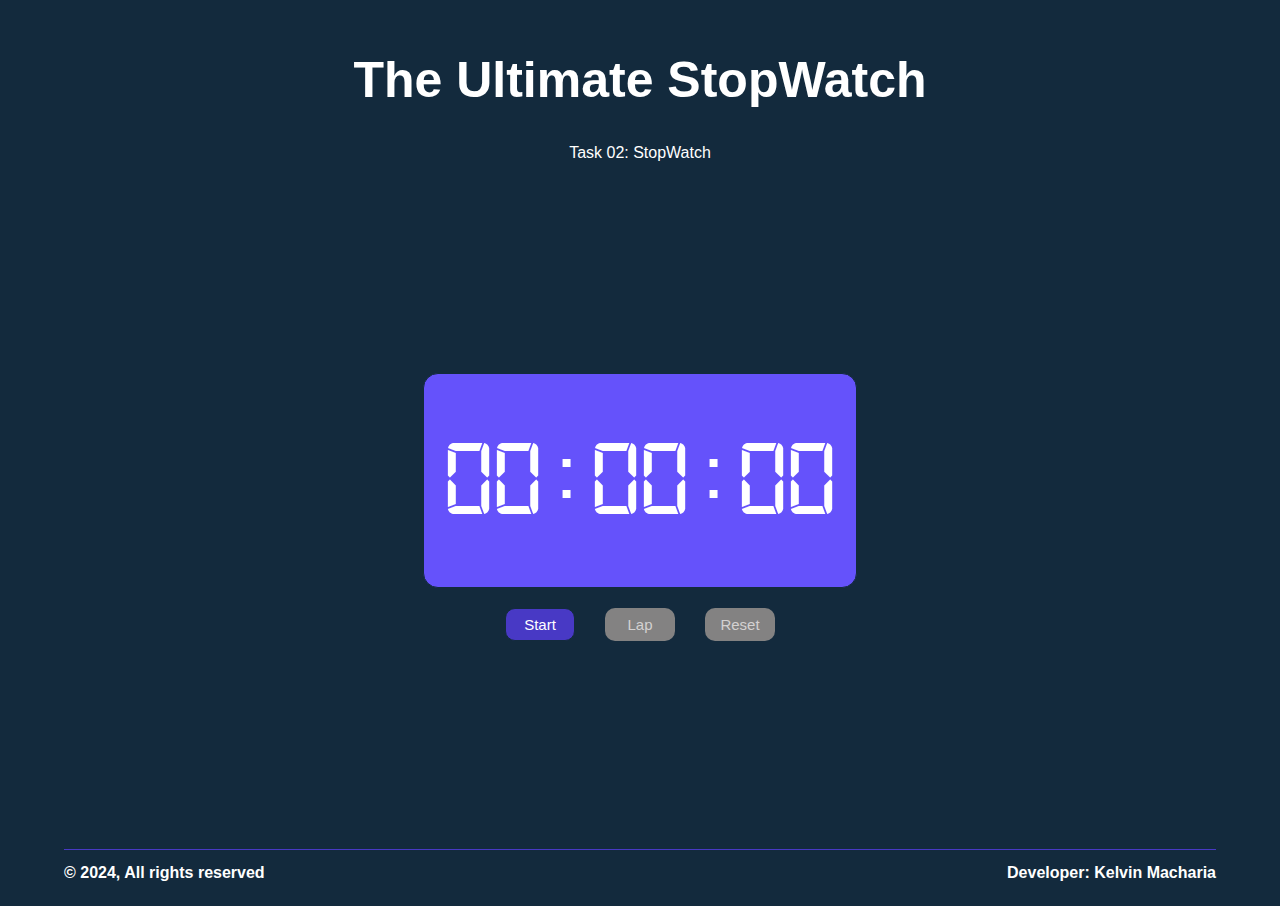
<file: index.html>
<!DOCTYPE html>
<html lang="en">
<head>
    <meta charset="UTF-8">
    <meta name="viewport" content="width=device-width, initial-scale=1.0">
    <title></title>
    <link rel="stylesheet" href="css/styles.css">
    <script src="scripts/main.js" defer></script>
</head>
<body>
    <dialog>
        <h3>Confirm StopWatch Rest</h3>
        <p>Are you sure?</p>
        <p>All lap records will be lost.</p>
        <button id="yes" value="yes">Yes</button>
        <button id="cancel" autofocus value="cancel">Cancel</button>
    </dialog>
    <header>
        <h1>The Ultimate StopWatch</h1>
        <p>Task 02: StopWatch</p>
    </header>
    <div id="main-footer-div">
        <main>
            <div class="clock">
                <span id="display">00:00:00</span>
            </div>

            <div class="buttons">
                <button id="start">Start</button>
                <button id="lap">Lap</button>
                <button id="reset">Reset</button>
            </div>

            <div id="laps" class="hideLaps">
                <p>Laps</p>
                <hr>
                <p>No.      lap</p>
<!--                add laps dynamically -->

            </div>

        </main>
        <footer>
            <div>
                &copy; 2024, All rights reserved <br>
            </div>
            <br>
            <div>Developer: Kelvin Macharia</div>
        </footer>
    </div>
</body>
</html>
</file>
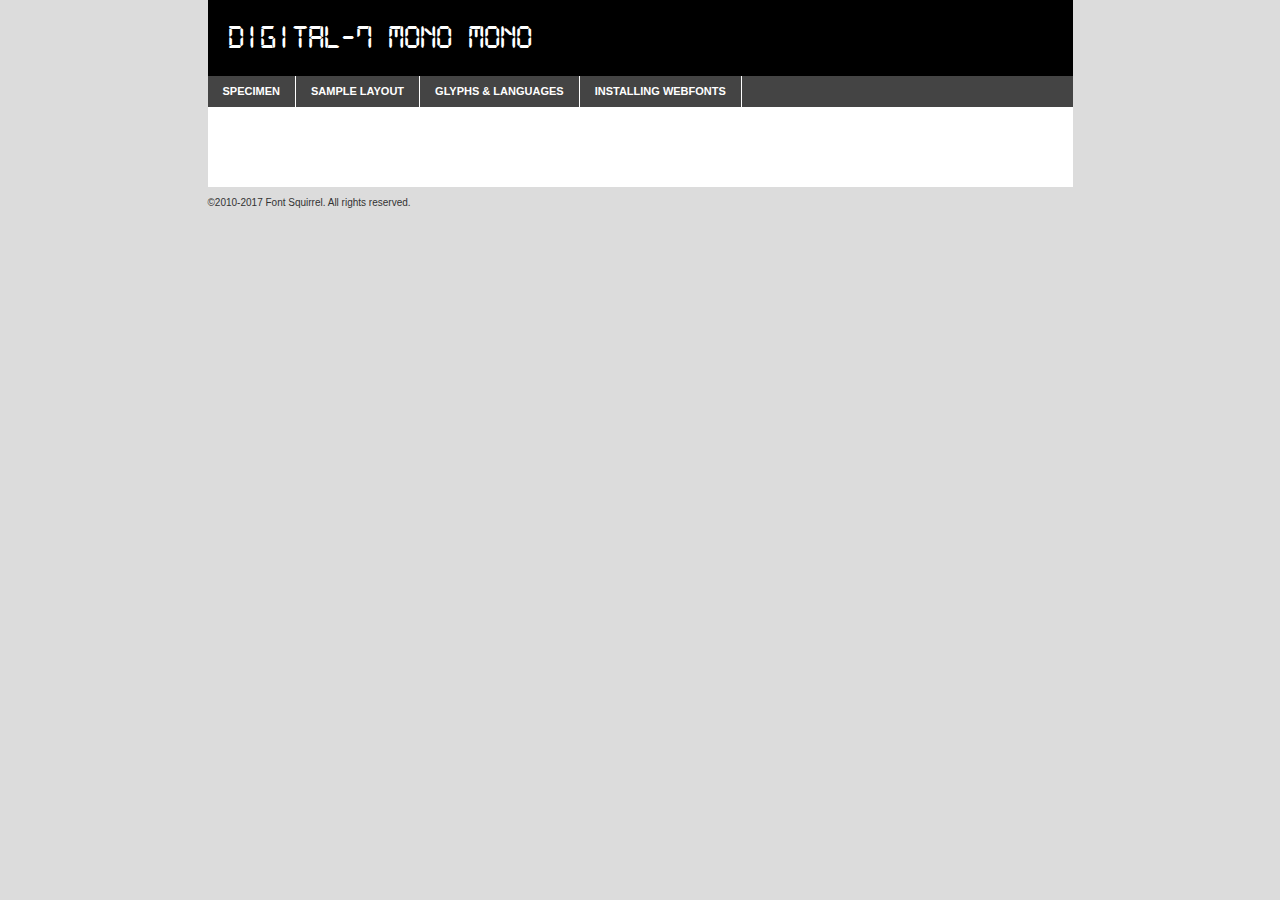
<file: fonts/digital_7/digital-7_mono-demo.html>
<!DOCTYPE html PUBLIC "-//W3C//DTD XHTML 1.0 Transitional//EN"
        "http://www.w3.org/TR/xhtml1/DTD/xhtml1-transitional.dtd">

<html xmlns="http://www.w3.org/1999/xhtml" xml:lang="en" lang="en">
<head>
    <meta http-equiv="Content-Type" content="text/html; charset=utf-8"/>
    <script src="http://ajax.googleapis.com/ajax/libs/jquery/1.7.2/jquery.min.js" type="text/javascript" charset="utf-8"></script>
    <script type="text/javascript">
		(function($) {
			$.fn.easyTabs = function(option) {
				var param = jQuery.extend({ fadeSpeed: 'fast', defaultContent: 1, activeClass: 'active' }, option);
				$(this).each(function() {
					var thisId = '#' + this.id;
					if ( param.defaultContent == '' )
					{
						param.defaultContent = 1;
					}
					if ( typeof param.defaultContent == 'number' )
					{
						var defaultTab = $(thisId + ' .tabs li:eq(' + (param.defaultContent - 1) + ') a').attr('href').substr(1);
					}
					else
					{
						var defaultTab = param.defaultContent;
					}
					$(thisId + ' .tabs li a').each(function() {
						var tabToHide = $(this).attr('href').substr(1);
						$('#' + tabToHide).addClass('easytabs-tab-content');
					});
					hideAll();
					changeContent(defaultTab);

					function hideAll() {$(thisId + ' .easytabs-tab-content').hide();}

					function changeContent(tabId)
					{
						hideAll();
						$(thisId + ' .tabs li').removeClass(param.activeClass);
						$(thisId + ' .tabs li a[href=#' + tabId + ']').closest('li').addClass(param.activeClass);
						if ( param.fadeSpeed != 'none' )
						{
							$(thisId + ' #' + tabId).fadeIn(param.fadeSpeed);
						}
						else
						{
							$(thisId + ' #' + tabId).show();
						}
					}

					$(thisId + ' .tabs li').click(function() {
						var tabId = $(this).find('a').attr('href').substr(1);
						changeContent(tabId);
						return false;
					});
				});
			}
		})(jQuery);
    </script>
    <link rel="stylesheet" href="specimen_files/specimen_stylesheet.css" type="text/css" charset="utf-8"/>
    <link rel="stylesheet" href="stylesheet.css" type="text/css" charset="utf-8"/>

    <style type="text/css">
        		body {
			font-family: 'digital-7_monomono';
        		}

            </style>

    <title>Digital-7 Mono Mono Specimen</title>


    <script type="text/javascript" charset="utf-8">
		$(document).ready(function() {
			$('#container').easyTabs({ defaultContent: 1 });
		});
    </script>
</head>

<body>
<div id="container">
    <div id="header">
		Digital-7 Mono Mono    </div>
    <ul class="tabs">
        <li><a href="#specimen">Specimen</a></li>
        <li><a href="#layout">Sample Layout</a></li>
		        <li><a href="#glyphs">Glyphs &amp; Languages</a></li>
        <li><a href="#installing">Installing Webfonts</a></li>

    </ul>

    <div id="main_content">


        <div id="specimen">

            <div class="section">
                <div class="grid12 firstcol">
                    <div class="huge">AaBb</div>
                </div>
            </div>

            <div class="section">
                <div class="glyph_range">A&#x200B;B&#x200b;C&#x200b;D&#x200b;E&#x200b;F&#x200b;G&#x200b;H&#x200b;I&#x200b;J&#x200b;K&#x200b;L&#x200b;M&#x200b;N&#x200b;O&#x200b;P&#x200b;Q&#x200b;R&#x200b;S&#x200b;T&#x200b;U&#x200b;V&#x200b;W&#x200b;X&#x200b;Y&#x200b;Z&#x200b;a&#x200b;b&#x200b;c&#x200b;d&#x200b;e&#x200b;f&#x200b;g&#x200b;h&#x200b;i&#x200b;j&#x200b;k&#x200b;l&#x200b;m&#x200b;n&#x200b;o&#x200b;p&#x200b;q&#x200b;r&#x200b;s&#x200b;t&#x200b;u&#x200b;v&#x200b;w&#x200b;x&#x200b;y&#x200b;z&#x200b;1&#x200b;2&#x200b;3&#x200b;4&#x200b;5&#x200b;6&#x200b;7&#x200b;8&#x200b;9&#x200b;0&#x200b;&amp;&#x200b;.&#x200b;,&#x200b;?&#x200b;!&#x200b;&#64;&#x200b;(&#x200b;)&#x200b;#&#x200b;$&#x200b;%&#x200b;*&#x200b;+&#x200b;-&#x200b;=&#x200b;:&#x200b;;</div>
            </div>
            <div class="section">
                <div class="grid12 firstcol">
                    <table class="sample_table">
                        <tr>
                            <td>10</td>
                            <td class="size10">abcdefghijklmnopqrstuvwxyzABCDEFGHIJKLMNOPQRSTUVWXYZ0123456789abcdefghijklmnopqrstuvwxyzABCDEFGHIJKLMNOPQRSTUVWXYZ0123456789abcdefghijklmnopqrstuvwxyzABCDEFGHIJKLMNOPQRSTUVWXYZ</td>
                        </tr>
                        <tr>
                            <td>11</td>
                            <td class="size11">abcdefghijklmnopqrstuvwxyzABCDEFGHIJKLMNOPQRSTUVWXYZ0123456789abcdefghijklmnopqrstuvwxyzABCDEFGHIJKLMNOPQRSTUVWXYZ0123456789abcdefghijklmnopqrstuvwxyzABCDEFGHIJKLMNOPQRSTUVWXYZ</td>
                        </tr>
                        <tr>
                            <td>12</td>
                            <td class="size12">abcdefghijklmnopqrstuvwxyzABCDEFGHIJKLMNOPQRSTUVWXYZ0123456789abcdefghijklmnopqrstuvwxyzABCDEFGHIJKLMNOPQRSTUVWXYZ0123456789abcdefghijklmnopqrstuvwxyzABCDEFGHIJKLMNOPQRSTUVWXYZ</td>
                        </tr>
                        <tr>
                            <td>13</td>
                            <td class="size13">abcdefghijklmnopqrstuvwxyzABCDEFGHIJKLMNOPQRSTUVWXYZ0123456789abcdefghijklmnopqrstuvwxyzABCDEFGHIJKLMNOPQRSTUVWXYZ0123456789abcdefghijklmnopqrstuvwxyzABCDEFGHIJKLMNOPQRSTUVWXYZ</td>
                        </tr>
                        <tr>
                            <td>14</td>
                            <td class="size14">abcdefghijklmnopqrstuvwxyzABCDEFGHIJKLMNOPQRSTUVWXYZ0123456789abcdefghijklmnopqrstuvwxyzABCDEFGHIJKLMNOPQRSTUVWXYZ0123456789abcdefghijklmnopqrstuvwxyzABCDEFGHIJKLMNOPQRSTUVWXYZ</td>
                        </tr>
                        <tr>
                            <td>16</td>
                            <td class="size16">abcdefghijklmnopqrstuvwxyzABCDEFGHIJKLMNOPQRSTUVWXYZ0123456789abcdefghijklmnopqrstuvwxyzABCDEFGHIJKLMNOPQRSTUVWXYZ</td>
                        </tr>
                        <tr>
                            <td>18</td>
                            <td class="size18">abcdefghijklmnopqrstuvwxyzABCDEFGHIJKLMNOPQRSTUVWXYZ0123456789abcdefghijklmnopqrstuvwxyzABCDEFGHIJKLMNOPQRSTUVWXYZ</td>
                        </tr>
                        <tr>
                            <td>20</td>
                            <td class="size20">abcdefghijklmnopqrstuvwxyzABCDEFGHIJKLMNOPQRSTUVWXYZ0123456789abcdefghijklmnopqrstuvwxyzABCDEFGHIJKLMNOPQRSTUVWXYZ</td>
                        </tr>
                        <tr>
                            <td>24</td>
                            <td class="size24">abcdefghijklmnopqrstuvwxyzABCDEFGHIJKLMNOPQRSTUVWXYZ0123456789abcdefghijklmnopqrstuvwxyzABCDEFGHIJKLMNOPQRSTUVWXYZ</td>
                        </tr>
                        <tr>
                            <td>30</td>
                            <td class="size30">abcdefghijklmnopqrstuvwxyzABCDEFGHIJKLMNOPQRSTUVWXYZ0123456789abcdefghijklmnopqrstuvwxyzABCDEFGHIJKLMNOPQRSTUVWXYZ</td>
                        </tr>
                        <tr>
                            <td>36</td>
                            <td class="size36">abcdefghijklmnopqrstuvwxyzABCDEFGHIJKLMNOPQRSTUVWXYZ0123456789abcdefghijklmnopqrstuvwxyzABCDEFGHIJKLMNOPQRSTUVWXYZ</td>
                        </tr>
                        <tr>
                            <td>48</td>
                            <td class="size48">abcdefghijklmnopqrstuvwxyzABCDEFGHIJKLMNOPQRSTUVWXYZ0123456789abcdefghijklmnopqrstuvwxyzABCDEFGHIJKLMNOPQRSTUVWXYZ</td>
                        </tr>
                        <tr>
                            <td>60</td>
                            <td class="size60">abcdefghijklmnopqrstuvwxyzABCDEFGHIJKLMNOPQRSTUVWXYZ0123456789abcdefghijklmnopqrstuvwxyzABCDEFGHIJKLMNOPQRSTUVWXYZ</td>
                        </tr>
                        <tr>
                            <td>72</td>
                            <td class="size72">abcdefghijklmnopqrstuvwxyzABCDEFGHIJKLMNOPQRSTUVWXYZ0123456789abcdefghijklmnopqrstuvwxyzABCDEFGHIJKLMNOPQRSTUVWXYZ</td>
                        </tr>
                        <tr>
                            <td>90</td>
                            <td class="size90">abcdefghijklmnopqrstuvwxyzABCDEFGHIJKLMNOPQRSTUVWXYZ0123456789abcdefghijklmnopqrstuvwxyzABCDEFGHIJKLMNOPQRSTUVWXYZ</td>
                        </tr>
                    </table>

                </div>

            </div>


            <div class="section" id="bodycomparison">


                <div id="xheight">
                    <div class="fontbody">&#x25FC;&#x25FC;&#x25FC;&#x25FC;&#x25FC;&#x25FC;&#x25FC;&#x25FC;&#x25FC;&#x25FC;&#x25FC;&#x25FC;&#x25FC;&#x25FC;&#x25FC;&#x25FC;&#x25FC;&#x25FC;&#x25FC;&#x25FC;&#x25FC;&#x25FC;&#x25FC;&#x25FC;&#x25FC;&#x25FC;&#x25FC;&#x25FC;&#x25FC;&#x25FC;&#x25FC;&#x25FC;&#x25FC;&#x25FC;&#x25FC;&#x25FC;&#x25FC;&#x25FC;&#x25FC;&#x25FC;&#x25FC;&#x25FC;&#x25FC;&#x25FC;&#x25FC;&#x25FC;&#x25FC;&#x25FC;&#x25FC;&#x25FC;&#x25FC;&#x25FC;&#x25FC;&#x25FC;&#x25FC;&#x25FC;&#x25FC;&#x25FC;&#x25FC;&#x25FC;&#x25FC;&#x25FC;&#x25FC;&#x25FC;&#x25FC;&#x25FC;&#x25FC;&#x25FC;&#x25FC;&#x25FC;&#x25FC;&#x25FC;&#x25FC;&#x25FC;&#x25FC;&#x25FC;&#x25FC;&#x25FC;&#x25FC;&#x25FC;&#x25FC;&#x25FC;&#x25FC;&#x25FC;&#x25FC;&#x25FC;&#x25FC;&#x25FC;&#x25FC;&#x25FC;&#x25FC;&#x25FC;&#x25FC;&#x25FC;&#x25FC;&#x25FC;&#x25FC;&#x25FC;&#x25FC;body</div>
                    <div class="arialbody">body</div>
                    <div class="verdanabody">body</div>
                    <div class="georgiabody">body</div>
                </div>
                <div class="fontbody" style="z-index:1">
                    body<span>Digital-7 Mono Mono</span>
                </div>
                <div class="arialbody" style="z-index:1">
                    body<span>Arial</span>
                </div>
                <div class="verdanabody" style="z-index:1">
                    body<span>Verdana</span>
                </div>
                <div class="georgiabody" style="z-index:1">
                    body<span>Georgia</span>
                </div>


            </div>


            <div class="section psample psample_row1" id="">

                <div class="grid2 firstcol">
                    <p class="size10"><span>10.</span>Aenean lacinia bibendum nulla sed consectetur. Fusce dapibus, tellus ac cursus commodo, tortor mauris condimentum nibh, ut fermentum massa justo sit amet risus. Nullam id dolor id nibh ultricies vehicula ut id elit. Cum sociis natoque penatibus et magnis dis parturient montes, nascetur ridiculus mus. Nulla vitae elit libero, a pharetra augue.</p>

                </div>
                <div class="grid3">
                    <p class="size11"><span>11.</span>Aenean lacinia bibendum nulla sed consectetur. Fusce dapibus, tellus ac cursus commodo, tortor mauris condimentum nibh, ut fermentum massa justo sit amet risus. Nullam id dolor id nibh ultricies vehicula ut id elit. Cum sociis natoque penatibus et magnis dis parturient montes, nascetur ridiculus mus. Nulla vitae elit libero, a pharetra augue.</p>

                </div>
                <div class="grid3">
                    <p class="size12"><span>12.</span>Aenean lacinia bibendum nulla sed consectetur. Fusce dapibus, tellus ac cursus commodo, tortor mauris condimentum nibh, ut fermentum massa justo sit amet risus. Nullam id dolor id nibh ultricies vehicula ut id elit. Cum sociis natoque penatibus et magnis dis parturient montes, nascetur ridiculus mus. Nulla vitae elit libero, a pharetra augue.</p>

                </div>
                <div class="grid4">
                    <p class="size13"><span>13.</span>Aenean lacinia bibendum nulla sed consectetur. Fusce dapibus, tellus ac cursus commodo, tortor mauris condimentum nibh, ut fermentum massa justo sit amet risus. Nullam id dolor id nibh ultricies vehicula ut id elit. Cum sociis natoque penatibus et magnis dis parturient montes, nascetur ridiculus mus. Nulla vitae elit libero, a pharetra augue.</p>

                </div>
                <div class="white_blend"></div>

            </div>
            <div class="section psample psample_row2" id="">
                <div class="grid3 firstcol">
                    <p class="size14"><span>14.</span>Aenean lacinia bibendum nulla sed consectetur. Fusce dapibus, tellus ac cursus commodo, tortor mauris condimentum nibh, ut fermentum massa justo sit amet risus. Nullam id dolor id nibh ultricies vehicula ut id elit. Cum sociis natoque penatibus et magnis dis parturient montes, nascetur ridiculus mus. Nulla vitae elit libero, a pharetra augue.</p>

                </div>
                <div class="grid4">
                    <p class="size16"><span>16.</span>Aenean lacinia bibendum nulla sed consectetur. Fusce dapibus, tellus ac cursus commodo, tortor mauris condimentum nibh, ut fermentum massa justo sit amet risus. Nullam id dolor id nibh ultricies vehicula ut id elit. Cum sociis natoque penatibus et magnis dis parturient montes, nascetur ridiculus mus. Nulla vitae elit libero, a pharetra augue.</p>

                </div>
                <div class="grid5">
                    <p class="size18"><span>18.</span>Aenean lacinia bibendum nulla sed consectetur. Fusce dapibus, tellus ac cursus commodo, tortor mauris condimentum nibh, ut fermentum massa justo sit amet risus. Nullam id dolor id nibh ultricies vehicula ut id elit. Cum sociis natoque penatibus et magnis dis parturient montes, nascetur ridiculus mus. Nulla vitae elit libero, a pharetra augue.</p>

                </div>

                <div class="white_blend"></div>

            </div>

            <div class="section psample psample_row3" id="">
                <div class="grid5 firstcol">
                    <p class="size20"><span>20.</span>Aenean lacinia bibendum nulla sed consectetur. Fusce dapibus, tellus ac cursus commodo, tortor mauris condimentum nibh, ut fermentum massa justo sit amet risus. Nullam id dolor id nibh ultricies vehicula ut id elit. Cum sociis natoque penatibus et magnis dis parturient montes, nascetur ridiculus mus. Nulla vitae elit libero, a pharetra augue.</p>
                </div>
                <div class="grid7">
                    <p class="size24"><span>24.</span>Aenean lacinia bibendum nulla sed consectetur. Fusce dapibus, tellus ac cursus commodo, tortor mauris condimentum nibh, ut fermentum massa justo sit amet risus. Nullam id dolor id nibh ultricies vehicula ut id elit. Cum sociis natoque penatibus et magnis dis parturient montes, nascetur ridiculus mus. Nulla vitae elit libero, a pharetra augue.</p>
                </div>

                <div class="white_blend"></div>

            </div>

            <div class="section psample psample_row4" id="">
                <div class="grid12 firstcol">
                    <p class="size30"><span>30.</span>Aenean lacinia bibendum nulla sed consectetur. Fusce dapibus, tellus ac cursus commodo, tortor mauris condimentum nibh, ut fermentum massa justo sit amet risus. Nullam id dolor id nibh ultricies vehicula ut id elit. Cum sociis natoque penatibus et magnis dis parturient montes, nascetur ridiculus mus. Nulla vitae elit libero, a pharetra augue.</p>
                </div>
                <div class="white_blend"></div>

            </div>


            <div class="section psample psample_row1 fullreverse">
                <div class="grid2 firstcol">
                    <p class="size10"><span>10.</span>Aenean lacinia bibendum nulla sed consectetur. Fusce dapibus, tellus ac cursus commodo, tortor mauris condimentum nibh, ut fermentum massa justo sit amet risus. Nullam id dolor id nibh ultricies vehicula ut id elit. Cum sociis natoque penatibus et magnis dis parturient montes, nascetur ridiculus mus. Nulla vitae elit libero, a pharetra augue.</p>

                </div>
                <div class="grid3">
                    <p class="size11"><span>11.</span>Aenean lacinia bibendum nulla sed consectetur. Fusce dapibus, tellus ac cursus commodo, tortor mauris condimentum nibh, ut fermentum massa justo sit amet risus. Nullam id dolor id nibh ultricies vehicula ut id elit. Cum sociis natoque penatibus et magnis dis parturient montes, nascetur ridiculus mus. Nulla vitae elit libero, a pharetra augue.</p>

                </div>
                <div class="grid3">
                    <p class="size12"><span>12.</span>Aenean lacinia bibendum nulla sed consectetur. Fusce dapibus, tellus ac cursus commodo, tortor mauris condimentum nibh, ut fermentum massa justo sit amet risus. Nullam id dolor id nibh ultricies vehicula ut id elit. Cum sociis natoque penatibus et magnis dis parturient montes, nascetur ridiculus mus. Nulla vitae elit libero, a pharetra augue.</p>

                </div>
                <div class="grid4">
                    <p class="size13"><span>13.</span>Aenean lacinia bibendum nulla sed consectetur. Fusce dapibus, tellus ac cursus commodo, tortor mauris condimentum nibh, ut fermentum massa justo sit amet risus. Nullam id dolor id nibh ultricies vehicula ut id elit. Cum sociis natoque penatibus et magnis dis parturient montes, nascetur ridiculus mus. Nulla vitae elit libero, a pharetra augue.</p>

                </div>
                <div class="black_blend"></div>

            </div>

            <div class="section psample psample_row2 fullreverse">
                <div class="grid3 firstcol">
                    <p class="size14"><span>14.</span>Aenean lacinia bibendum nulla sed consectetur. Fusce dapibus, tellus ac cursus commodo, tortor mauris condimentum nibh, ut fermentum massa justo sit amet risus. Nullam id dolor id nibh ultricies vehicula ut id elit. Cum sociis natoque penatibus et magnis dis parturient montes, nascetur ridiculus mus. Nulla vitae elit libero, a pharetra augue.</p>

                </div>
                <div class="grid4">
                    <p class="size16"><span>16.</span>Aenean lacinia bibendum nulla sed consectetur. Fusce dapibus, tellus ac cursus commodo, tortor mauris condimentum nibh, ut fermentum massa justo sit amet risus. Nullam id dolor id nibh ultricies vehicula ut id elit. Cum sociis natoque penatibus et magnis dis parturient montes, nascetur ridiculus mus. Nulla vitae elit libero, a pharetra augue.</p>

                </div>
                <div class="grid5">
                    <p class="size18"><span>18.</span>Aenean lacinia bibendum nulla sed consectetur. Fusce dapibus, tellus ac cursus commodo, tortor mauris condimentum nibh, ut fermentum massa justo sit amet risus. Nullam id dolor id nibh ultricies vehicula ut id elit. Cum sociis natoque penatibus et magnis dis parturient montes, nascetur ridiculus mus. Nulla vitae elit libero, a pharetra augue.</p>

                </div>
                <div class="black_blend"></div>

            </div>

            <div class="section psample fullreverse psample_row3" id="">
                <div class="grid5 firstcol">
                    <p class="size20"><span>20.</span>Aenean lacinia bibendum nulla sed consectetur. Fusce dapibus, tellus ac cursus commodo, tortor mauris condimentum nibh, ut fermentum massa justo sit amet risus. Nullam id dolor id nibh ultricies vehicula ut id elit. Cum sociis natoque penatibus et magnis dis parturient montes, nascetur ridiculus mus. Nulla vitae elit libero, a pharetra augue.</p>
                </div>
                <div class="grid7">
                    <p class="size24"><span>24.</span>Aenean lacinia bibendum nulla sed consectetur. Fusce dapibus, tellus ac cursus commodo, tortor mauris condimentum nibh, ut fermentum massa justo sit amet risus. Nullam id dolor id nibh ultricies vehicula ut id elit. Cum sociis natoque penatibus et magnis dis parturient montes, nascetur ridiculus mus. Nulla vitae elit libero, a pharetra augue.</p>
                </div>

                <div class="black_blend"></div>

            </div>

            <div class="section psample fullreverse psample_row4" id="" style="border-bottom: 20px #000 solid;">
                <div class="grid12 firstcol">
                    <p class="size30"><span>30.</span>Aenean lacinia bibendum nulla sed consectetur. Fusce dapibus, tellus ac cursus commodo, tortor mauris condimentum nibh, ut fermentum massa justo sit amet risus. Nullam id dolor id nibh ultricies vehicula ut id elit. Cum sociis natoque penatibus et magnis dis parturient montes, nascetur ridiculus mus. Nulla vitae elit libero, a pharetra augue.</p>
                </div>
                <div class="black_blend"></div>

            </div>


        </div>

        <div id="layout">

            <div class="section">

                <div class="grid12 firstcol">
                    <h1>Lorem Ipsum Dolor</h1>
                    <h2>Etiam porta sem malesuada magna mollis euismod</h2>

                    <p class="byline">By <a href="#link">Aenean Lacinia</a></p>
                </div>
            </div>
            <div class="section">
                <div class="grid8 firstcol">
                    <p class="large">Donec sed odio dui. Morbi leo risus, porta ac consectetur ac, vestibulum at eros. Fusce dapibus, tellus ac cursus commodo, tortor mauris condimentum nibh, ut fermentum massa justo sit amet risus. </p>


                    <h3>Pellentesque ornare sem</h3>

                    <p>Maecenas sed diam eget risus varius blandit sit amet non magna. Maecenas faucibus mollis interdum. Donec ullamcorper nulla non metus auctor fringilla. Nullam id dolor id nibh ultricies vehicula ut id elit. Nullam id dolor id nibh ultricies vehicula ut id elit. </p>

                    <p>Aenean eu leo quam. Pellentesque ornare sem lacinia quam venenatis vestibulum. Lorem ipsum dolor sit amet, consectetur adipiscing elit. Cum sociis natoque penatibus et magnis dis parturient montes, nascetur ridiculus mus. </p>

                    <p>Nulla vitae elit libero, a pharetra augue. Praesent commodo cursus magna, vel scelerisque nisl consectetur et. Aenean lacinia bibendum nulla sed consectetur. </p>

                    <p>Nullam quis risus eget urna mollis ornare vel eu leo. Nullam quis risus eget urna mollis ornare vel eu leo. Maecenas sed diam eget risus varius blandit sit amet non magna. Donec ullamcorper nulla non metus auctor fringilla. </p>

                    <h3>Cras mattis consectetur</h3>

                    <p>Aenean eu leo quam. Pellentesque ornare sem lacinia quam venenatis vestibulum. Aenean lacinia bibendum nulla sed consectetur. Integer posuere erat a ante venenatis dapibus posuere velit aliquet. Cras mattis consectetur purus sit amet fermentum. </p>

                    <p>Nullam id dolor id nibh ultricies vehicula ut id elit. Nullam quis risus eget urna mollis ornare vel eu leo. Cras mattis consectetur purus sit amet fermentum.</p>
                </div>

                <div class="grid4 sidebar">

                    <div class="box reverse">
                        <p class="last">Nullam quis risus eget urna mollis ornare vel eu leo. Donec ullamcorper nulla non metus auctor fringilla. Cras mattis consectetur purus sit amet fermentum. Sed posuere consectetur est at lobortis. Lorem ipsum dolor sit amet, consectetur adipiscing elit. </p>
                    </div>

                    <p class="caption">Maecenas sed diam eget risus varius.</p>

                    <p>Vestibulum id ligula porta felis euismod semper. Integer posuere erat a ante venenatis dapibus posuere velit aliquet. Vestibulum id ligula porta felis euismod semper. Sed posuere consectetur est at lobortis. Maecenas sed diam eget risus varius blandit sit amet non magna. Fusce dapibus, tellus ac cursus commodo, tortor mauris condimentum nibh, ut fermentum massa justo sit amet risus. </p>


                    <p>Duis mollis, est non commodo luctus, nisi erat porttitor ligula, eget lacinia odio sem nec elit. Aenean lacinia bibendum nulla sed consectetur. Vivamus sagittis lacus vel augue laoreet rutrum faucibus dolor auctor. Aenean lacinia bibendum nulla sed consectetur. Nullam quis risus eget urna mollis ornare vel eu leo. </p>

                    <p>Praesent commodo cursus magna, vel scelerisque nisl consectetur et. Donec ullamcorper nulla non metus auctor fringilla. Maecenas faucibus mollis interdum. Fusce dapibus, tellus ac cursus commodo, tortor mauris condimentum nibh, ut fermentum massa justo sit amet risus. </p>

                </div>
            </div>

        </div>


		

        <div id="glyphs">
            <div class="section">
                <div class="grid12 firstcol">

                    <h1>Language Support</h1>
                    <p>The subset of Digital-7 Mono Mono in this kit supports the following languages:<br/>

						English, Arrernte, Bislama, Cebuano, Fijian, Gilbertese, Hmong, Ibanag, Iloko_ilokano, Interglossa_glosa, Interlingua, Lojban, Norfolk_pitcairnese, Oromo, Rotokas, Seychelles_creole, Shona, Somali, Southern_ndebele, Swahili, Swati_swazi, Tok_pisin, Warlpiri, Xhosa, Zulu, Latinbasic, Ubasic, Demo                    </p>
                    <h1>Glyph Chart</h1>
                    <p>The subset of Digital-7 Mono Mono in this kit includes all the glyphs listed below. Unicode entities are included above each glyph to help you insert individual characters into your layout.</p>
                    <div id="glyph_chart">

																				                                <div><p>&amp;#13;</p>&#13;</div>
																				                                <div><p>&amp;#32;</p>&#32;</div>
																				                                <div><p>&amp;#33;</p>&#33;</div>
																				                                <div><p>&amp;#34;</p>&#34;</div>
																				                                <div><p>&amp;#35;</p>&#35;</div>
																				                                <div><p>&amp;#36;</p>&#36;</div>
																				                                <div><p>&amp;#37;</p>&#37;</div>
																				                                <div><p>&amp;#38;</p>&#38;</div>
																				                                <div><p>&amp;#39;</p>&#39;</div>
																				                                <div><p>&amp;#40;</p>&#40;</div>
																				                                <div><p>&amp;#41;</p>&#41;</div>
																				                                <div><p>&amp;#42;</p>&#42;</div>
																				                                <div><p>&amp;#43;</p>&#43;</div>
																				                                <div><p>&amp;#44;</p>&#44;</div>
																				                                <div><p>&amp;#45;</p>&#45;</div>
																				                                <div><p>&amp;#46;</p>&#46;</div>
																				                                <div><p>&amp;#47;</p>&#47;</div>
																				                                <div><p>&amp;#48;</p>&#48;</div>
																				                                <div><p>&amp;#49;</p>&#49;</div>
																				                                <div><p>&amp;#50;</p>&#50;</div>
																				                                <div><p>&amp;#51;</p>&#51;</div>
																				                                <div><p>&amp;#52;</p>&#52;</div>
																				                                <div><p>&amp;#53;</p>&#53;</div>
																				                                <div><p>&amp;#54;</p>&#54;</div>
																				                                <div><p>&amp;#55;</p>&#55;</div>
																				                                <div><p>&amp;#56;</p>&#56;</div>
																				                                <div><p>&amp;#57;</p>&#57;</div>
																				                                <div><p>&amp;#58;</p>&#58;</div>
																				                                <div><p>&amp;#59;</p>&#59;</div>
																				                                <div><p>&amp;#60;</p>&#60;</div>
																				                                <div><p>&amp;#61;</p>&#61;</div>
																				                                <div><p>&amp;#62;</p>&#62;</div>
																				                                <div><p>&amp;#63;</p>&#63;</div>
																				                                <div><p>&amp;#64;</p>&#64;</div>
																				                                <div><p>&amp;#65;</p>&#65;</div>
																				                                <div><p>&amp;#66;</p>&#66;</div>
																				                                <div><p>&amp;#67;</p>&#67;</div>
																				                                <div><p>&amp;#68;</p>&#68;</div>
																				                                <div><p>&amp;#69;</p>&#69;</div>
																				                                <div><p>&amp;#70;</p>&#70;</div>
																				                                <div><p>&amp;#71;</p>&#71;</div>
																				                                <div><p>&amp;#72;</p>&#72;</div>
																				                                <div><p>&amp;#73;</p>&#73;</div>
																				                                <div><p>&amp;#74;</p>&#74;</div>
																				                                <div><p>&amp;#75;</p>&#75;</div>
																				                                <div><p>&amp;#76;</p>&#76;</div>
																				                                <div><p>&amp;#77;</p>&#77;</div>
																				                                <div><p>&amp;#78;</p>&#78;</div>
																				                                <div><p>&amp;#79;</p>&#79;</div>
																				                                <div><p>&amp;#80;</p>&#80;</div>
																				                                <div><p>&amp;#81;</p>&#81;</div>
																				                                <div><p>&amp;#82;</p>&#82;</div>
																				                                <div><p>&amp;#83;</p>&#83;</div>
																				                                <div><p>&amp;#84;</p>&#84;</div>
																				                                <div><p>&amp;#85;</p>&#85;</div>
																				                                <div><p>&amp;#86;</p>&#86;</div>
																				                                <div><p>&amp;#87;</p>&#87;</div>
																				                                <div><p>&amp;#88;</p>&#88;</div>
																				                                <div><p>&amp;#89;</p>&#89;</div>
																				                                <div><p>&amp;#90;</p>&#90;</div>
																				                                <div><p>&amp;#91;</p>&#91;</div>
																				                                <div><p>&amp;#92;</p>&#92;</div>
																				                                <div><p>&amp;#93;</p>&#93;</div>
																				                                <div><p>&amp;#94;</p>&#94;</div>
																				                                <div><p>&amp;#95;</p>&#95;</div>
																				                                <div><p>&amp;#96;</p>&#96;</div>
																				                                <div><p>&amp;#97;</p>&#97;</div>
																				                                <div><p>&amp;#98;</p>&#98;</div>
																				                                <div><p>&amp;#99;</p>&#99;</div>
																				                                <div><p>&amp;#100;</p>&#100;</div>
																				                                <div><p>&amp;#101;</p>&#101;</div>
																				                                <div><p>&amp;#102;</p>&#102;</div>
																				                                <div><p>&amp;#103;</p>&#103;</div>
																				                                <div><p>&amp;#104;</p>&#104;</div>
																				                                <div><p>&amp;#105;</p>&#105;</div>
																				                                <div><p>&amp;#106;</p>&#106;</div>
																				                                <div><p>&amp;#107;</p>&#107;</div>
																				                                <div><p>&amp;#108;</p>&#108;</div>
																				                                <div><p>&amp;#109;</p>&#109;</div>
																				                                <div><p>&amp;#110;</p>&#110;</div>
																				                                <div><p>&amp;#111;</p>&#111;</div>
																				                                <div><p>&amp;#112;</p>&#112;</div>
																				                                <div><p>&amp;#113;</p>&#113;</div>
																				                                <div><p>&amp;#114;</p>&#114;</div>
																				                                <div><p>&amp;#115;</p>&#115;</div>
																				                                <div><p>&amp;#116;</p>&#116;</div>
																				                                <div><p>&amp;#117;</p>&#117;</div>
																				                                <div><p>&amp;#118;</p>&#118;</div>
																				                                <div><p>&amp;#119;</p>&#119;</div>
																				                                <div><p>&amp;#120;</p>&#120;</div>
																				                                <div><p>&amp;#121;</p>&#121;</div>
																				                                <div><p>&amp;#122;</p>&#122;</div>
																				                                <div><p>&amp;#123;</p>&#123;</div>
																				                                <div><p>&amp;#124;</p>&#124;</div>
																				                                <div><p>&amp;#125;</p>&#125;</div>
																				                                <div><p>&amp;#126;</p>&#126;</div>
																				                                <div><p>&amp;#160;</p>&#160;</div>
																				                                <div><p>&amp;#169;</p>&#169;</div>
																				                                <div><p>&amp;#173;</p>&#173;</div>
																				                                <div><p>&amp;#8192;</p>&#8192;</div>
																				                                <div><p>&amp;#8193;</p>&#8193;</div>
																				                                <div><p>&amp;#8194;</p>&#8194;</div>
																				                                <div><p>&amp;#8195;</p>&#8195;</div>
																				                                <div><p>&amp;#8196;</p>&#8196;</div>
																				                                <div><p>&amp;#8197;</p>&#8197;</div>
																				                                <div><p>&amp;#8198;</p>&#8198;</div>
																				                                <div><p>&amp;#8199;</p>&#8199;</div>
																				                                <div><p>&amp;#8200;</p>&#8200;</div>
																				                                <div><p>&amp;#8201;</p>&#8201;</div>
																				                                <div><p>&amp;#8202;</p>&#8202;</div>
																				                                <div><p>&amp;#8208;</p>&#8208;</div>
																				                                <div><p>&amp;#8209;</p>&#8209;</div>
																				                                <div><p>&amp;#8210;</p>&#8210;</div>
																				                                <div><p>&amp;#8211;</p>&#8211;</div>
																				                                <div><p>&amp;#8212;</p>&#8212;</div>
																				                                <div><p>&amp;#8216;</p>&#8216;</div>
																				                                <div><p>&amp;#8217;</p>&#8217;</div>
																				                                <div><p>&amp;#8220;</p>&#8220;</div>
																				                                <div><p>&amp;#8221;</p>&#8221;</div>
																				                                <div><p>&amp;#8226;</p>&#8226;</div>
																				                                <div><p>&amp;#8239;</p>&#8239;</div>
																				                                <div><p>&amp;#8287;</p>&#8287;</div>
																				                                <div><p>&amp;#9724;</p>&#9724;</div>
																																													                    </div>
                </div>


            </div>
        </div>


        <div id="specs">

        </div>

        <div id="installing">
            <div class="section">
                <div class="grid7 firstcol">
                    <h1>Installing Webfonts</h1>

                    <p>Webfonts are supported by all major browser platforms but not all in the same way. There are currently four different font formats that must be included in order to target all browsers. This includes TTF, WOFF, EOT and SVG.</p>

                    <h2>1. Upload your webfonts</h2>
                    <p>You must upload your webfont kit to your website. They should be in or near the same directory as your CSS files.</p>

                    <h2>2. Include the webfont stylesheet</h2>
                    <p>A special CSS @font-face declaration helps the various browsers select the appropriate font it needs without causing you a bunch of headaches. Learn more about this syntax by reading the <a href="https://www.fontspring.com/blog/further-hardening-of-the-bulletproof-syntax">Fontspring blog post</a> about it. The code for it is as follows:</p>


                    <code>
                        @font-face{
                        font-family: 'MyWebFont';
                        src: url('WebFont.eot');
                        src: url('WebFont.eot?#iefix') format('embedded-opentype'),
                        url('WebFont.woff') format('woff'),
                        url('WebFont.ttf') format('truetype'),
                        url('WebFont.svg#webfont') format('svg');
                        }
                    </code>

                    <p>We've already gone ahead and generated the code for you. All you have to do is link to the stylesheet in your HTML, like this:</p>
                    <code>&lt;link rel=&quot;stylesheet&quot; href=&quot;stylesheet.css&quot; type=&quot;text/css&quot; charset=&quot;utf-8&quot; /&gt;</code>

                    <h2>3. Modify your own stylesheet</h2>
                    <p>To take advantage of your new fonts, you must tell your stylesheet to use them. Look at the original @font-face declaration above and find the property called "font-family." The name linked there will be what you use to reference the font. Prepend that webfont name to the font stack in the "font-family" property, inside the selector you want to change. For example:</p>
                    <code>p { font-family: 'WebFont', Arial, sans-serif; }</code>

                    <h2>4. Test</h2>
                    <p>Getting webfonts to work cross-browser <em>can</em> be tricky. Use the information in the sidebar to help you if you find that fonts aren't loading in a particular browser.</p>
                </div>

                <div class="grid5 sidebar">
                    <div class="box">
                        <h2>Troubleshooting<br/>Font-Face Problems</h2>
                        <p>Having trouble getting your webfonts to load in your new website? Here are some tips to sort out what might be the problem.</p>

                        <h3>Fonts not showing in any browser</h3>

                        <p>This sounds like you need to work on the plumbing. You either did not upload the fonts to the correct directory, or you did not link the fonts properly in the CSS. If you've confirmed that all this is correct and you still have a problem, take a look at your .htaccess file and see if requests are getting intercepted.</p>

                        <h3>Fonts not loading in iPhone or iPad</h3>

                        <p>The most common problem here is that you are serving the fonts from an IIS server. IIS refuses to serve files that have unknown MIME types. If that is the case, you must set the MIME type for SVG to "image/svg+xml" in the server settings. Follow these instructions from Microsoft if you need help.</p>

                        <h3>Fonts not loading in Firefox</h3>

                        <p>The primary reason for this failure? You are still using a version Firefox older than 3.5. So upgrade already! If that isn't it, then you are very likely serving fonts from a different domain. Firefox requires that all font assets be served from the same domain. Lastly it is possible that you need to add WOFF to your list of MIME types (if you are serving via IIS.)</p>

                        <h3>Fonts not loading in IE</h3>

                        <p>Are you looking at Internet Explorer on an actual Windows machine or are you cheating by using a service like Adobe BrowserLab? Many of these screenshot services do not render @font-face for IE. Best to test it on a real machine.</p>

                        <h3>Fonts not loading in IE9</h3>

                        <p>IE9, like Firefox, requires that fonts be served from the same domain as the website. Make sure that is the case.</p>
                    </div>
                </div>
            </div>

        </div>

    </div>
    <div id="footer">
        <p>&copy;2010-2017 Font Squirrel. All rights reserved.</p>
    </div>
</div>
</body>
</html>
</file>
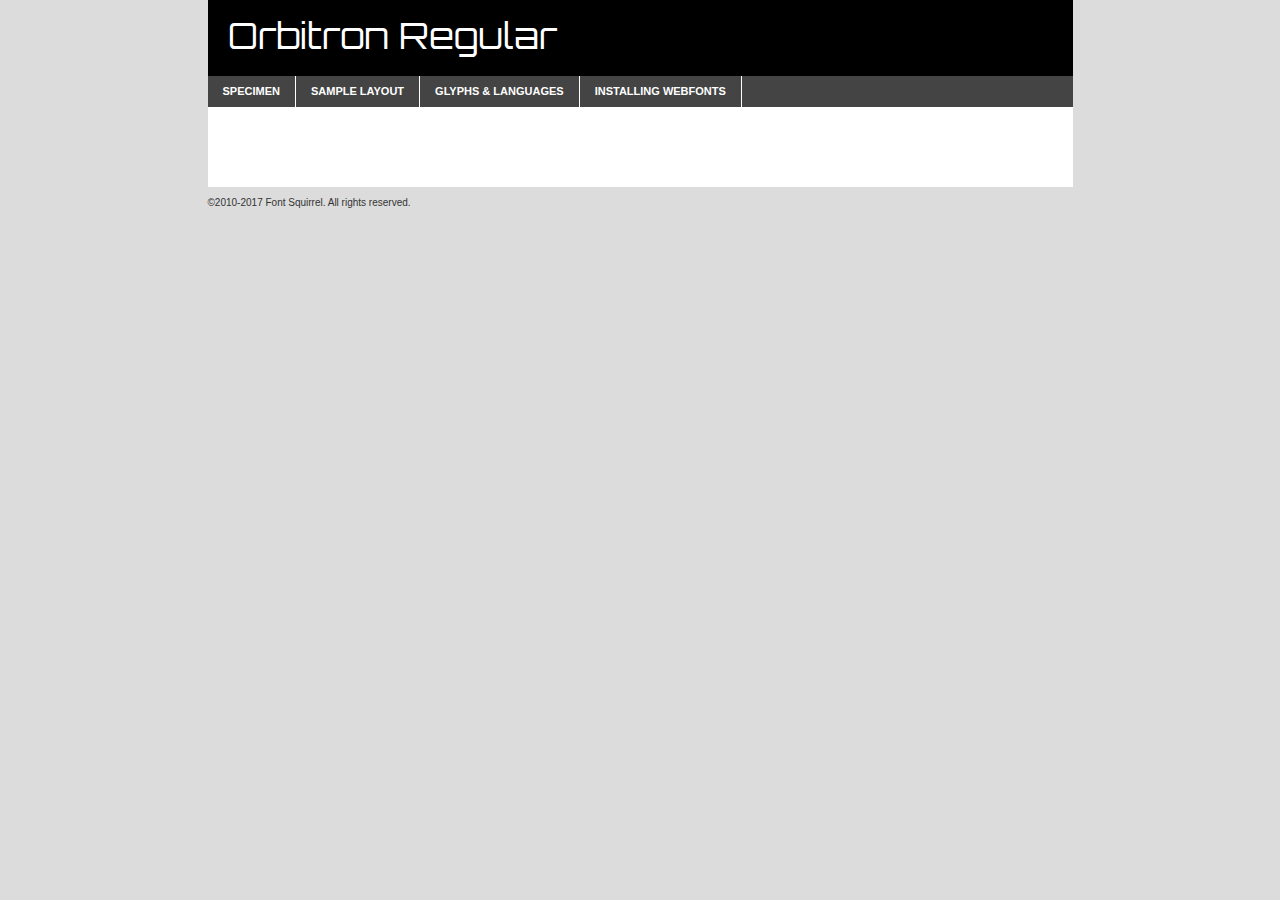
<file: fonts/orbitron/orbitron-variablefont_wght-demo.html>
<!DOCTYPE html PUBLIC "-//W3C//DTD XHTML 1.0 Transitional//EN"
        "http://www.w3.org/TR/xhtml1/DTD/xhtml1-transitional.dtd">

<html xmlns="http://www.w3.org/1999/xhtml" xml:lang="en" lang="en">
<head>
    <meta http-equiv="Content-Type" content="text/html; charset=utf-8"/>
    <script src="http://ajax.googleapis.com/ajax/libs/jquery/1.7.2/jquery.min.js" type="text/javascript" charset="utf-8"></script>
    <script type="text/javascript">
		(function($) {
			$.fn.easyTabs = function(option) {
				var param = jQuery.extend({ fadeSpeed: 'fast', defaultContent: 1, activeClass: 'active' }, option);
				$(this).each(function() {
					var thisId = '#' + this.id;
					if ( param.defaultContent == '' )
					{
						param.defaultContent = 1;
					}
					if ( typeof param.defaultContent == 'number' )
					{
						var defaultTab = $(thisId + ' .tabs li:eq(' + (param.defaultContent - 1) + ') a').attr('href').substr(1);
					}
					else
					{
						var defaultTab = param.defaultContent;
					}
					$(thisId + ' .tabs li a').each(function() {
						var tabToHide = $(this).attr('href').substr(1);
						$('#' + tabToHide).addClass('easytabs-tab-content');
					});
					hideAll();
					changeContent(defaultTab);

					function hideAll() {$(thisId + ' .easytabs-tab-content').hide();}

					function changeContent(tabId)
					{
						hideAll();
						$(thisId + ' .tabs li').removeClass(param.activeClass);
						$(thisId + ' .tabs li a[href=#' + tabId + ']').closest('li').addClass(param.activeClass);
						if ( param.fadeSpeed != 'none' )
						{
							$(thisId + ' #' + tabId).fadeIn(param.fadeSpeed);
						}
						else
						{
							$(thisId + ' #' + tabId).show();
						}
					}

					$(thisId + ' .tabs li').click(function() {
						var tabId = $(this).find('a').attr('href').substr(1);
						changeContent(tabId);
						return false;
					});
				});
			}
		})(jQuery);
    </script>
    <link rel="stylesheet" href="specimen_files/specimen_stylesheet.css" type="text/css" charset="utf-8"/>
    <link rel="stylesheet" href="stylesheet.css" type="text/css" charset="utf-8"/>

    <style type="text/css">
        		body {
			font-family: 'orbitronregular';
        		}

            </style>

    <title>Orbitron Regular Specimen</title>


    <script type="text/javascript" charset="utf-8">
		$(document).ready(function() {
			$('#container').easyTabs({ defaultContent: 1 });
		});
    </script>
</head>

<body>
<div id="container">
    <div id="header">
		Orbitron Regular    </div>
    <ul class="tabs">
        <li><a href="#specimen">Specimen</a></li>
        <li><a href="#layout">Sample Layout</a></li>
		        <li><a href="#glyphs">Glyphs &amp; Languages</a></li>
        <li><a href="#installing">Installing Webfonts</a></li>

    </ul>

    <div id="main_content">


        <div id="specimen">

            <div class="section">
                <div class="grid12 firstcol">
                    <div class="huge">AaBb</div>
                </div>
            </div>

            <div class="section">
                <div class="glyph_range">A&#x200B;B&#x200b;C&#x200b;D&#x200b;E&#x200b;F&#x200b;G&#x200b;H&#x200b;I&#x200b;J&#x200b;K&#x200b;L&#x200b;M&#x200b;N&#x200b;O&#x200b;P&#x200b;Q&#x200b;R&#x200b;S&#x200b;T&#x200b;U&#x200b;V&#x200b;W&#x200b;X&#x200b;Y&#x200b;Z&#x200b;a&#x200b;b&#x200b;c&#x200b;d&#x200b;e&#x200b;f&#x200b;g&#x200b;h&#x200b;i&#x200b;j&#x200b;k&#x200b;l&#x200b;m&#x200b;n&#x200b;o&#x200b;p&#x200b;q&#x200b;r&#x200b;s&#x200b;t&#x200b;u&#x200b;v&#x200b;w&#x200b;x&#x200b;y&#x200b;z&#x200b;1&#x200b;2&#x200b;3&#x200b;4&#x200b;5&#x200b;6&#x200b;7&#x200b;8&#x200b;9&#x200b;0&#x200b;&amp;&#x200b;.&#x200b;,&#x200b;?&#x200b;!&#x200b;&#64;&#x200b;(&#x200b;)&#x200b;#&#x200b;$&#x200b;%&#x200b;*&#x200b;+&#x200b;-&#x200b;=&#x200b;:&#x200b;;</div>
            </div>
            <div class="section">
                <div class="grid12 firstcol">
                    <table class="sample_table">
                        <tr>
                            <td>10</td>
                            <td class="size10">abcdefghijklmnopqrstuvwxyzABCDEFGHIJKLMNOPQRSTUVWXYZ0123456789abcdefghijklmnopqrstuvwxyzABCDEFGHIJKLMNOPQRSTUVWXYZ0123456789abcdefghijklmnopqrstuvwxyzABCDEFGHIJKLMNOPQRSTUVWXYZ</td>
                        </tr>
                        <tr>
                            <td>11</td>
                            <td class="size11">abcdefghijklmnopqrstuvwxyzABCDEFGHIJKLMNOPQRSTUVWXYZ0123456789abcdefghijklmnopqrstuvwxyzABCDEFGHIJKLMNOPQRSTUVWXYZ0123456789abcdefghijklmnopqrstuvwxyzABCDEFGHIJKLMNOPQRSTUVWXYZ</td>
                        </tr>
                        <tr>
                            <td>12</td>
                            <td class="size12">abcdefghijklmnopqrstuvwxyzABCDEFGHIJKLMNOPQRSTUVWXYZ0123456789abcdefghijklmnopqrstuvwxyzABCDEFGHIJKLMNOPQRSTUVWXYZ0123456789abcdefghijklmnopqrstuvwxyzABCDEFGHIJKLMNOPQRSTUVWXYZ</td>
                        </tr>
                        <tr>
                            <td>13</td>
                            <td class="size13">abcdefghijklmnopqrstuvwxyzABCDEFGHIJKLMNOPQRSTUVWXYZ0123456789abcdefghijklmnopqrstuvwxyzABCDEFGHIJKLMNOPQRSTUVWXYZ0123456789abcdefghijklmnopqrstuvwxyzABCDEFGHIJKLMNOPQRSTUVWXYZ</td>
                        </tr>
                        <tr>
                            <td>14</td>
                            <td class="size14">abcdefghijklmnopqrstuvwxyzABCDEFGHIJKLMNOPQRSTUVWXYZ0123456789abcdefghijklmnopqrstuvwxyzABCDEFGHIJKLMNOPQRSTUVWXYZ0123456789abcdefghijklmnopqrstuvwxyzABCDEFGHIJKLMNOPQRSTUVWXYZ</td>
                        </tr>
                        <tr>
                            <td>16</td>
                            <td class="size16">abcdefghijklmnopqrstuvwxyzABCDEFGHIJKLMNOPQRSTUVWXYZ0123456789abcdefghijklmnopqrstuvwxyzABCDEFGHIJKLMNOPQRSTUVWXYZ</td>
                        </tr>
                        <tr>
                            <td>18</td>
                            <td class="size18">abcdefghijklmnopqrstuvwxyzABCDEFGHIJKLMNOPQRSTUVWXYZ0123456789abcdefghijklmnopqrstuvwxyzABCDEFGHIJKLMNOPQRSTUVWXYZ</td>
                        </tr>
                        <tr>
                            <td>20</td>
                            <td class="size20">abcdefghijklmnopqrstuvwxyzABCDEFGHIJKLMNOPQRSTUVWXYZ0123456789abcdefghijklmnopqrstuvwxyzABCDEFGHIJKLMNOPQRSTUVWXYZ</td>
                        </tr>
                        <tr>
                            <td>24</td>
                            <td class="size24">abcdefghijklmnopqrstuvwxyzABCDEFGHIJKLMNOPQRSTUVWXYZ0123456789abcdefghijklmnopqrstuvwxyzABCDEFGHIJKLMNOPQRSTUVWXYZ</td>
                        </tr>
                        <tr>
                            <td>30</td>
                            <td class="size30">abcdefghijklmnopqrstuvwxyzABCDEFGHIJKLMNOPQRSTUVWXYZ0123456789abcdefghijklmnopqrstuvwxyzABCDEFGHIJKLMNOPQRSTUVWXYZ</td>
                        </tr>
                        <tr>
                            <td>36</td>
                            <td class="size36">abcdefghijklmnopqrstuvwxyzABCDEFGHIJKLMNOPQRSTUVWXYZ0123456789abcdefghijklmnopqrstuvwxyzABCDEFGHIJKLMNOPQRSTUVWXYZ</td>
                        </tr>
                        <tr>
                            <td>48</td>
                            <td class="size48">abcdefghijklmnopqrstuvwxyzABCDEFGHIJKLMNOPQRSTUVWXYZ0123456789abcdefghijklmnopqrstuvwxyzABCDEFGHIJKLMNOPQRSTUVWXYZ</td>
                        </tr>
                        <tr>
                            <td>60</td>
                            <td class="size60">abcdefghijklmnopqrstuvwxyzABCDEFGHIJKLMNOPQRSTUVWXYZ0123456789abcdefghijklmnopqrstuvwxyzABCDEFGHIJKLMNOPQRSTUVWXYZ</td>
                        </tr>
                        <tr>
                            <td>72</td>
                            <td class="size72">abcdefghijklmnopqrstuvwxyzABCDEFGHIJKLMNOPQRSTUVWXYZ0123456789abcdefghijklmnopqrstuvwxyzABCDEFGHIJKLMNOPQRSTUVWXYZ</td>
                        </tr>
                        <tr>
                            <td>90</td>
                            <td class="size90">abcdefghijklmnopqrstuvwxyzABCDEFGHIJKLMNOPQRSTUVWXYZ0123456789abcdefghijklmnopqrstuvwxyzABCDEFGHIJKLMNOPQRSTUVWXYZ</td>
                        </tr>
                    </table>

                </div>

            </div>


            <div class="section" id="bodycomparison">


                <div id="xheight">
                    <div class="fontbody">&#x25FC;&#x25FC;&#x25FC;&#x25FC;&#x25FC;&#x25FC;&#x25FC;&#x25FC;&#x25FC;&#x25FC;&#x25FC;&#x25FC;&#x25FC;&#x25FC;&#x25FC;&#x25FC;&#x25FC;&#x25FC;&#x25FC;&#x25FC;&#x25FC;&#x25FC;&#x25FC;&#x25FC;&#x25FC;&#x25FC;&#x25FC;&#x25FC;&#x25FC;&#x25FC;&#x25FC;&#x25FC;&#x25FC;&#x25FC;&#x25FC;&#x25FC;&#x25FC;&#x25FC;&#x25FC;&#x25FC;&#x25FC;&#x25FC;&#x25FC;&#x25FC;&#x25FC;&#x25FC;&#x25FC;&#x25FC;&#x25FC;&#x25FC;&#x25FC;&#x25FC;&#x25FC;&#x25FC;&#x25FC;&#x25FC;&#x25FC;&#x25FC;&#x25FC;&#x25FC;&#x25FC;&#x25FC;&#x25FC;&#x25FC;&#x25FC;&#x25FC;&#x25FC;&#x25FC;&#x25FC;&#x25FC;&#x25FC;&#x25FC;&#x25FC;&#x25FC;&#x25FC;&#x25FC;&#x25FC;&#x25FC;&#x25FC;&#x25FC;&#x25FC;&#x25FC;&#x25FC;&#x25FC;&#x25FC;&#x25FC;&#x25FC;&#x25FC;&#x25FC;&#x25FC;&#x25FC;&#x25FC;&#x25FC;&#x25FC;&#x25FC;&#x25FC;&#x25FC;&#x25FC;&#x25FC;body</div>
                    <div class="arialbody">body</div>
                    <div class="verdanabody">body</div>
                    <div class="georgiabody">body</div>
                </div>
                <div class="fontbody" style="z-index:1">
                    body<span>Orbitron Regular</span>
                </div>
                <div class="arialbody" style="z-index:1">
                    body<span>Arial</span>
                </div>
                <div class="verdanabody" style="z-index:1">
                    body<span>Verdana</span>
                </div>
                <div class="georgiabody" style="z-index:1">
                    body<span>Georgia</span>
                </div>


            </div>


            <div class="section psample psample_row1" id="">

                <div class="grid2 firstcol">
                    <p class="size10"><span>10.</span>Aenean lacinia bibendum nulla sed consectetur. Fusce dapibus, tellus ac cursus commodo, tortor mauris condimentum nibh, ut fermentum massa justo sit amet risus. Nullam id dolor id nibh ultricies vehicula ut id elit. Cum sociis natoque penatibus et magnis dis parturient montes, nascetur ridiculus mus. Nulla vitae elit libero, a pharetra augue.</p>

                </div>
                <div class="grid3">
                    <p class="size11"><span>11.</span>Aenean lacinia bibendum nulla sed consectetur. Fusce dapibus, tellus ac cursus commodo, tortor mauris condimentum nibh, ut fermentum massa justo sit amet risus. Nullam id dolor id nibh ultricies vehicula ut id elit. Cum sociis natoque penatibus et magnis dis parturient montes, nascetur ridiculus mus. Nulla vitae elit libero, a pharetra augue.</p>

                </div>
                <div class="grid3">
                    <p class="size12"><span>12.</span>Aenean lacinia bibendum nulla sed consectetur. Fusce dapibus, tellus ac cursus commodo, tortor mauris condimentum nibh, ut fermentum massa justo sit amet risus. Nullam id dolor id nibh ultricies vehicula ut id elit. Cum sociis natoque penatibus et magnis dis parturient montes, nascetur ridiculus mus. Nulla vitae elit libero, a pharetra augue.</p>

                </div>
                <div class="grid4">
                    <p class="size13"><span>13.</span>Aenean lacinia bibendum nulla sed consectetur. Fusce dapibus, tellus ac cursus commodo, tortor mauris condimentum nibh, ut fermentum massa justo sit amet risus. Nullam id dolor id nibh ultricies vehicula ut id elit. Cum sociis natoque penatibus et magnis dis parturient montes, nascetur ridiculus mus. Nulla vitae elit libero, a pharetra augue.</p>

                </div>
                <div class="white_blend"></div>

            </div>
            <div class="section psample psample_row2" id="">
                <div class="grid3 firstcol">
                    <p class="size14"><span>14.</span>Aenean lacinia bibendum nulla sed consectetur. Fusce dapibus, tellus ac cursus commodo, tortor mauris condimentum nibh, ut fermentum massa justo sit amet risus. Nullam id dolor id nibh ultricies vehicula ut id elit. Cum sociis natoque penatibus et magnis dis parturient montes, nascetur ridiculus mus. Nulla vitae elit libero, a pharetra augue.</p>

                </div>
                <div class="grid4">
                    <p class="size16"><span>16.</span>Aenean lacinia bibendum nulla sed consectetur. Fusce dapibus, tellus ac cursus commodo, tortor mauris condimentum nibh, ut fermentum massa justo sit amet risus. Nullam id dolor id nibh ultricies vehicula ut id elit. Cum sociis natoque penatibus et magnis dis parturient montes, nascetur ridiculus mus. Nulla vitae elit libero, a pharetra augue.</p>

                </div>
                <div class="grid5">
                    <p class="size18"><span>18.</span>Aenean lacinia bibendum nulla sed consectetur. Fusce dapibus, tellus ac cursus commodo, tortor mauris condimentum nibh, ut fermentum massa justo sit amet risus. Nullam id dolor id nibh ultricies vehicula ut id elit. Cum sociis natoque penatibus et magnis dis parturient montes, nascetur ridiculus mus. Nulla vitae elit libero, a pharetra augue.</p>

                </div>

                <div class="white_blend"></div>

            </div>

            <div class="section psample psample_row3" id="">
                <div class="grid5 firstcol">
                    <p class="size20"><span>20.</span>Aenean lacinia bibendum nulla sed consectetur. Fusce dapibus, tellus ac cursus commodo, tortor mauris condimentum nibh, ut fermentum massa justo sit amet risus. Nullam id dolor id nibh ultricies vehicula ut id elit. Cum sociis natoque penatibus et magnis dis parturient montes, nascetur ridiculus mus. Nulla vitae elit libero, a pharetra augue.</p>
                </div>
                <div class="grid7">
                    <p class="size24"><span>24.</span>Aenean lacinia bibendum nulla sed consectetur. Fusce dapibus, tellus ac cursus commodo, tortor mauris condimentum nibh, ut fermentum massa justo sit amet risus. Nullam id dolor id nibh ultricies vehicula ut id elit. Cum sociis natoque penatibus et magnis dis parturient montes, nascetur ridiculus mus. Nulla vitae elit libero, a pharetra augue.</p>
                </div>

                <div class="white_blend"></div>

            </div>

            <div class="section psample psample_row4" id="">
                <div class="grid12 firstcol">
                    <p class="size30"><span>30.</span>Aenean lacinia bibendum nulla sed consectetur. Fusce dapibus, tellus ac cursus commodo, tortor mauris condimentum nibh, ut fermentum massa justo sit amet risus. Nullam id dolor id nibh ultricies vehicula ut id elit. Cum sociis natoque penatibus et magnis dis parturient montes, nascetur ridiculus mus. Nulla vitae elit libero, a pharetra augue.</p>
                </div>
                <div class="white_blend"></div>

            </div>


            <div class="section psample psample_row1 fullreverse">
                <div class="grid2 firstcol">
                    <p class="size10"><span>10.</span>Aenean lacinia bibendum nulla sed consectetur. Fusce dapibus, tellus ac cursus commodo, tortor mauris condimentum nibh, ut fermentum massa justo sit amet risus. Nullam id dolor id nibh ultricies vehicula ut id elit. Cum sociis natoque penatibus et magnis dis parturient montes, nascetur ridiculus mus. Nulla vitae elit libero, a pharetra augue.</p>

                </div>
                <div class="grid3">
                    <p class="size11"><span>11.</span>Aenean lacinia bibendum nulla sed consectetur. Fusce dapibus, tellus ac cursus commodo, tortor mauris condimentum nibh, ut fermentum massa justo sit amet risus. Nullam id dolor id nibh ultricies vehicula ut id elit. Cum sociis natoque penatibus et magnis dis parturient montes, nascetur ridiculus mus. Nulla vitae elit libero, a pharetra augue.</p>

                </div>
                <div class="grid3">
                    <p class="size12"><span>12.</span>Aenean lacinia bibendum nulla sed consectetur. Fusce dapibus, tellus ac cursus commodo, tortor mauris condimentum nibh, ut fermentum massa justo sit amet risus. Nullam id dolor id nibh ultricies vehicula ut id elit. Cum sociis natoque penatibus et magnis dis parturient montes, nascetur ridiculus mus. Nulla vitae elit libero, a pharetra augue.</p>

                </div>
                <div class="grid4">
                    <p class="size13"><span>13.</span>Aenean lacinia bibendum nulla sed consectetur. Fusce dapibus, tellus ac cursus commodo, tortor mauris condimentum nibh, ut fermentum massa justo sit amet risus. Nullam id dolor id nibh ultricies vehicula ut id elit. Cum sociis natoque penatibus et magnis dis parturient montes, nascetur ridiculus mus. Nulla vitae elit libero, a pharetra augue.</p>

                </div>
                <div class="black_blend"></div>

            </div>

            <div class="section psample psample_row2 fullreverse">
                <div class="grid3 firstcol">
                    <p class="size14"><span>14.</span>Aenean lacinia bibendum nulla sed consectetur. Fusce dapibus, tellus ac cursus commodo, tortor mauris condimentum nibh, ut fermentum massa justo sit amet risus. Nullam id dolor id nibh ultricies vehicula ut id elit. Cum sociis natoque penatibus et magnis dis parturient montes, nascetur ridiculus mus. Nulla vitae elit libero, a pharetra augue.</p>

                </div>
                <div class="grid4">
                    <p class="size16"><span>16.</span>Aenean lacinia bibendum nulla sed consectetur. Fusce dapibus, tellus ac cursus commodo, tortor mauris condimentum nibh, ut fermentum massa justo sit amet risus. Nullam id dolor id nibh ultricies vehicula ut id elit. Cum sociis natoque penatibus et magnis dis parturient montes, nascetur ridiculus mus. Nulla vitae elit libero, a pharetra augue.</p>

                </div>
                <div class="grid5">
                    <p class="size18"><span>18.</span>Aenean lacinia bibendum nulla sed consectetur. Fusce dapibus, tellus ac cursus commodo, tortor mauris condimentum nibh, ut fermentum massa justo sit amet risus. Nullam id dolor id nibh ultricies vehicula ut id elit. Cum sociis natoque penatibus et magnis dis parturient montes, nascetur ridiculus mus. Nulla vitae elit libero, a pharetra augue.</p>

                </div>
                <div class="black_blend"></div>

            </div>

            <div class="section psample fullreverse psample_row3" id="">
                <div class="grid5 firstcol">
                    <p class="size20"><span>20.</span>Aenean lacinia bibendum nulla sed consectetur. Fusce dapibus, tellus ac cursus commodo, tortor mauris condimentum nibh, ut fermentum massa justo sit amet risus. Nullam id dolor id nibh ultricies vehicula ut id elit. Cum sociis natoque penatibus et magnis dis parturient montes, nascetur ridiculus mus. Nulla vitae elit libero, a pharetra augue.</p>
                </div>
                <div class="grid7">
                    <p class="size24"><span>24.</span>Aenean lacinia bibendum nulla sed consectetur. Fusce dapibus, tellus ac cursus commodo, tortor mauris condimentum nibh, ut fermentum massa justo sit amet risus. Nullam id dolor id nibh ultricies vehicula ut id elit. Cum sociis natoque penatibus et magnis dis parturient montes, nascetur ridiculus mus. Nulla vitae elit libero, a pharetra augue.</p>
                </div>

                <div class="black_blend"></div>

            </div>

            <div class="section psample fullreverse psample_row4" id="" style="border-bottom: 20px #000 solid;">
                <div class="grid12 firstcol">
                    <p class="size30"><span>30.</span>Aenean lacinia bibendum nulla sed consectetur. Fusce dapibus, tellus ac cursus commodo, tortor mauris condimentum nibh, ut fermentum massa justo sit amet risus. Nullam id dolor id nibh ultricies vehicula ut id elit. Cum sociis natoque penatibus et magnis dis parturient montes, nascetur ridiculus mus. Nulla vitae elit libero, a pharetra augue.</p>
                </div>
                <div class="black_blend"></div>

            </div>


        </div>

        <div id="layout">

            <div class="section">

                <div class="grid12 firstcol">
                    <h1>Lorem Ipsum Dolor</h1>
                    <h2>Etiam porta sem malesuada magna mollis euismod</h2>

                    <p class="byline">By <a href="#link">Aenean Lacinia</a></p>
                </div>
            </div>
            <div class="section">
                <div class="grid8 firstcol">
                    <p class="large">Donec sed odio dui. Morbi leo risus, porta ac consectetur ac, vestibulum at eros. Fusce dapibus, tellus ac cursus commodo, tortor mauris condimentum nibh, ut fermentum massa justo sit amet risus. </p>


                    <h3>Pellentesque ornare sem</h3>

                    <p>Maecenas sed diam eget risus varius blandit sit amet non magna. Maecenas faucibus mollis interdum. Donec ullamcorper nulla non metus auctor fringilla. Nullam id dolor id nibh ultricies vehicula ut id elit. Nullam id dolor id nibh ultricies vehicula ut id elit. </p>

                    <p>Aenean eu leo quam. Pellentesque ornare sem lacinia quam venenatis vestibulum. Lorem ipsum dolor sit amet, consectetur adipiscing elit. Cum sociis natoque penatibus et magnis dis parturient montes, nascetur ridiculus mus. </p>

                    <p>Nulla vitae elit libero, a pharetra augue. Praesent commodo cursus magna, vel scelerisque nisl consectetur et. Aenean lacinia bibendum nulla sed consectetur. </p>

                    <p>Nullam quis risus eget urna mollis ornare vel eu leo. Nullam quis risus eget urna mollis ornare vel eu leo. Maecenas sed diam eget risus varius blandit sit amet non magna. Donec ullamcorper nulla non metus auctor fringilla. </p>

                    <h3>Cras mattis consectetur</h3>

                    <p>Aenean eu leo quam. Pellentesque ornare sem lacinia quam venenatis vestibulum. Aenean lacinia bibendum nulla sed consectetur. Integer posuere erat a ante venenatis dapibus posuere velit aliquet. Cras mattis consectetur purus sit amet fermentum. </p>

                    <p>Nullam id dolor id nibh ultricies vehicula ut id elit. Nullam quis risus eget urna mollis ornare vel eu leo. Cras mattis consectetur purus sit amet fermentum.</p>
                </div>

                <div class="grid4 sidebar">

                    <div class="box reverse">
                        <p class="last">Nullam quis risus eget urna mollis ornare vel eu leo. Donec ullamcorper nulla non metus auctor fringilla. Cras mattis consectetur purus sit amet fermentum. Sed posuere consectetur est at lobortis. Lorem ipsum dolor sit amet, consectetur adipiscing elit. </p>
                    </div>

                    <p class="caption">Maecenas sed diam eget risus varius.</p>

                    <p>Vestibulum id ligula porta felis euismod semper. Integer posuere erat a ante venenatis dapibus posuere velit aliquet. Vestibulum id ligula porta felis euismod semper. Sed posuere consectetur est at lobortis. Maecenas sed diam eget risus varius blandit sit amet non magna. Fusce dapibus, tellus ac cursus commodo, tortor mauris condimentum nibh, ut fermentum massa justo sit amet risus. </p>


                    <p>Duis mollis, est non commodo luctus, nisi erat porttitor ligula, eget lacinia odio sem nec elit. Aenean lacinia bibendum nulla sed consectetur. Vivamus sagittis lacus vel augue laoreet rutrum faucibus dolor auctor. Aenean lacinia bibendum nulla sed consectetur. Nullam quis risus eget urna mollis ornare vel eu leo. </p>

                    <p>Praesent commodo cursus magna, vel scelerisque nisl consectetur et. Donec ullamcorper nulla non metus auctor fringilla. Maecenas faucibus mollis interdum. Fusce dapibus, tellus ac cursus commodo, tortor mauris condimentum nibh, ut fermentum massa justo sit amet risus. </p>

                </div>
            </div>

        </div>


		

        <div id="glyphs">
            <div class="section">
                <div class="grid12 firstcol">

                    <h1>Language Support</h1>
                    <p>The subset of Orbitron Regular in this kit supports the following languages:<br/>

						Albanian, Basque, Breton, Chamorro, Dutch, English, Finnish, French, Frisian, Galician, German, Italian, Malagasy, Portuguese, Spanish, Alsatian, Aragonese, Arapaho, Arrernte, Asturian, Aymara, Bislama, Cebuano, Corsican, Fijian, French_creole, Genoese, Gilbertese, Haitian_creole, Hiligaynon, Hmong, Hopi, Ibanag, Iloko_ilokano, Indonesian, Interglossa_glosa, Interlingua, Irish_gaelic, Jerriais, Lojban, Lombard, Luxembourgeois, Manx, Mohawk, Norfolk_pitcairnese, Occitan, Oromo, Pangasinan, Papiamento, Piedmontese, Potawatomi, Rhaeto-romance, Romansh, Rotokas, Sami_lule, Sardinian, Scots_gaelic, Seychelles_creole, Shona, Somali, Southern_ndebele, Swahili, Swati_swazi, Tagalog_filipino_pilipino, Tetum, Tok_pisin, Uyghur_latinized, Volapuk, Walloon, Warlpiri, Xhosa, Yapese, Zulu, Latinbasic, Demo                    </p>
                    <h1>Glyph Chart</h1>
                    <p>The subset of Orbitron Regular in this kit includes all the glyphs listed below. Unicode entities are included above each glyph to help you insert individual characters into your layout.</p>
                    <div id="glyph_chart">

																				                                <div><p>&amp;#32;</p>&#32;</div>
																				                                <div><p>&amp;#33;</p>&#33;</div>
																				                                <div><p>&amp;#34;</p>&#34;</div>
																				                                <div><p>&amp;#35;</p>&#35;</div>
																				                                <div><p>&amp;#36;</p>&#36;</div>
																				                                <div><p>&amp;#37;</p>&#37;</div>
																				                                <div><p>&amp;#38;</p>&#38;</div>
																				                                <div><p>&amp;#39;</p>&#39;</div>
																				                                <div><p>&amp;#40;</p>&#40;</div>
																				                                <div><p>&amp;#41;</p>&#41;</div>
																				                                <div><p>&amp;#42;</p>&#42;</div>
																				                                <div><p>&amp;#43;</p>&#43;</div>
																				                                <div><p>&amp;#44;</p>&#44;</div>
																				                                <div><p>&amp;#45;</p>&#45;</div>
																				                                <div><p>&amp;#46;</p>&#46;</div>
																				                                <div><p>&amp;#47;</p>&#47;</div>
																				                                <div><p>&amp;#48;</p>&#48;</div>
																				                                <div><p>&amp;#49;</p>&#49;</div>
																				                                <div><p>&amp;#50;</p>&#50;</div>
																				                                <div><p>&amp;#51;</p>&#51;</div>
																				                                <div><p>&amp;#52;</p>&#52;</div>
																				                                <div><p>&amp;#53;</p>&#53;</div>
																				                                <div><p>&amp;#54;</p>&#54;</div>
																				                                <div><p>&amp;#55;</p>&#55;</div>
																				                                <div><p>&amp;#56;</p>&#56;</div>
																				                                <div><p>&amp;#57;</p>&#57;</div>
																				                                <div><p>&amp;#58;</p>&#58;</div>
																				                                <div><p>&amp;#59;</p>&#59;</div>
																				                                <div><p>&amp;#60;</p>&#60;</div>
																				                                <div><p>&amp;#61;</p>&#61;</div>
																				                                <div><p>&amp;#62;</p>&#62;</div>
																				                                <div><p>&amp;#63;</p>&#63;</div>
																				                                <div><p>&amp;#64;</p>&#64;</div>
																				                                <div><p>&amp;#65;</p>&#65;</div>
																				                                <div><p>&amp;#66;</p>&#66;</div>
																				                                <div><p>&amp;#67;</p>&#67;</div>
																				                                <div><p>&amp;#68;</p>&#68;</div>
																				                                <div><p>&amp;#69;</p>&#69;</div>
																				                                <div><p>&amp;#70;</p>&#70;</div>
																				                                <div><p>&amp;#71;</p>&#71;</div>
																				                                <div><p>&amp;#72;</p>&#72;</div>
																				                                <div><p>&amp;#73;</p>&#73;</div>
																				                                <div><p>&amp;#74;</p>&#74;</div>
																				                                <div><p>&amp;#75;</p>&#75;</div>
																				                                <div><p>&amp;#76;</p>&#76;</div>
																				                                <div><p>&amp;#77;</p>&#77;</div>
																				                                <div><p>&amp;#78;</p>&#78;</div>
																				                                <div><p>&amp;#79;</p>&#79;</div>
																				                                <div><p>&amp;#80;</p>&#80;</div>
																				                                <div><p>&amp;#81;</p>&#81;</div>
																				                                <div><p>&amp;#82;</p>&#82;</div>
																				                                <div><p>&amp;#83;</p>&#83;</div>
																				                                <div><p>&amp;#84;</p>&#84;</div>
																				                                <div><p>&amp;#85;</p>&#85;</div>
																				                                <div><p>&amp;#86;</p>&#86;</div>
																				                                <div><p>&amp;#87;</p>&#87;</div>
																				                                <div><p>&amp;#88;</p>&#88;</div>
																				                                <div><p>&amp;#89;</p>&#89;</div>
																				                                <div><p>&amp;#90;</p>&#90;</div>
																				                                <div><p>&amp;#91;</p>&#91;</div>
																				                                <div><p>&amp;#92;</p>&#92;</div>
																				                                <div><p>&amp;#93;</p>&#93;</div>
																				                                <div><p>&amp;#95;</p>&#95;</div>
																				                                <div><p>&amp;#96;</p>&#96;</div>
																				                                <div><p>&amp;#97;</p>&#97;</div>
																				                                <div><p>&amp;#98;</p>&#98;</div>
																				                                <div><p>&amp;#99;</p>&#99;</div>
																				                                <div><p>&amp;#100;</p>&#100;</div>
																				                                <div><p>&amp;#101;</p>&#101;</div>
																				                                <div><p>&amp;#102;</p>&#102;</div>
																				                                <div><p>&amp;#103;</p>&#103;</div>
																				                                <div><p>&amp;#104;</p>&#104;</div>
																				                                <div><p>&amp;#105;</p>&#105;</div>
																				                                <div><p>&amp;#106;</p>&#106;</div>
																				                                <div><p>&amp;#107;</p>&#107;</div>
																				                                <div><p>&amp;#108;</p>&#108;</div>
																				                                <div><p>&amp;#109;</p>&#109;</div>
																				                                <div><p>&amp;#110;</p>&#110;</div>
																				                                <div><p>&amp;#111;</p>&#111;</div>
																				                                <div><p>&amp;#112;</p>&#112;</div>
																				                                <div><p>&amp;#113;</p>&#113;</div>
																				                                <div><p>&amp;#114;</p>&#114;</div>
																				                                <div><p>&amp;#115;</p>&#115;</div>
																				                                <div><p>&amp;#116;</p>&#116;</div>
																				                                <div><p>&amp;#117;</p>&#117;</div>
																				                                <div><p>&amp;#118;</p>&#118;</div>
																				                                <div><p>&amp;#119;</p>&#119;</div>
																				                                <div><p>&amp;#120;</p>&#120;</div>
																				                                <div><p>&amp;#121;</p>&#121;</div>
																				                                <div><p>&amp;#122;</p>&#122;</div>
																				                                <div><p>&amp;#123;</p>&#123;</div>
																				                                <div><p>&amp;#124;</p>&#124;</div>
																				                                <div><p>&amp;#125;</p>&#125;</div>
																				                                <div><p>&amp;#126;</p>&#126;</div>
																				                                <div><p>&amp;#160;</p>&#160;</div>
																				                                <div><p>&amp;#161;</p>&#161;</div>
																				                                <div><p>&amp;#162;</p>&#162;</div>
																				                                <div><p>&amp;#163;</p>&#163;</div>
																				                                <div><p>&amp;#168;</p>&#168;</div>
																				                                <div><p>&amp;#173;</p>&#173;</div>
																				                                <div><p>&amp;#175;</p>&#175;</div>
																				                                <div><p>&amp;#176;</p>&#176;</div>
																				                                <div><p>&amp;#180;</p>&#180;</div>
																				                                <div><p>&amp;#182;</p>&#182;</div>
																				                                <div><p>&amp;#184;</p>&#184;</div>
																				                                <div><p>&amp;#191;</p>&#191;</div>
																				                                <div><p>&amp;#192;</p>&#192;</div>
																				                                <div><p>&amp;#193;</p>&#193;</div>
																				                                <div><p>&amp;#194;</p>&#194;</div>
																				                                <div><p>&amp;#195;</p>&#195;</div>
																				                                <div><p>&amp;#196;</p>&#196;</div>
																				                                <div><p>&amp;#197;</p>&#197;</div>
																				                                <div><p>&amp;#198;</p>&#198;</div>
																				                                <div><p>&amp;#199;</p>&#199;</div>
																				                                <div><p>&amp;#200;</p>&#200;</div>
																				                                <div><p>&amp;#201;</p>&#201;</div>
																				                                <div><p>&amp;#202;</p>&#202;</div>
																				                                <div><p>&amp;#203;</p>&#203;</div>
																				                                <div><p>&amp;#204;</p>&#204;</div>
																				                                <div><p>&amp;#205;</p>&#205;</div>
																				                                <div><p>&amp;#206;</p>&#206;</div>
																				                                <div><p>&amp;#207;</p>&#207;</div>
																				                                <div><p>&amp;#209;</p>&#209;</div>
																				                                <div><p>&amp;#210;</p>&#210;</div>
																				                                <div><p>&amp;#211;</p>&#211;</div>
																				                                <div><p>&amp;#212;</p>&#212;</div>
																				                                <div><p>&amp;#213;</p>&#213;</div>
																				                                <div><p>&amp;#214;</p>&#214;</div>
																				                                <div><p>&amp;#215;</p>&#215;</div>
																				                                <div><p>&amp;#217;</p>&#217;</div>
																				                                <div><p>&amp;#218;</p>&#218;</div>
																				                                <div><p>&amp;#219;</p>&#219;</div>
																				                                <div><p>&amp;#220;</p>&#220;</div>
																				                                <div><p>&amp;#221;</p>&#221;</div>
																				                                <div><p>&amp;#223;</p>&#223;</div>
																				                                <div><p>&amp;#224;</p>&#224;</div>
																				                                <div><p>&amp;#225;</p>&#225;</div>
																				                                <div><p>&amp;#226;</p>&#226;</div>
																				                                <div><p>&amp;#227;</p>&#227;</div>
																				                                <div><p>&amp;#228;</p>&#228;</div>
																				                                <div><p>&amp;#229;</p>&#229;</div>
																				                                <div><p>&amp;#230;</p>&#230;</div>
																				                                <div><p>&amp;#231;</p>&#231;</div>
																				                                <div><p>&amp;#232;</p>&#232;</div>
																				                                <div><p>&amp;#233;</p>&#233;</div>
																				                                <div><p>&amp;#234;</p>&#234;</div>
																				                                <div><p>&amp;#235;</p>&#235;</div>
																				                                <div><p>&amp;#236;</p>&#236;</div>
																				                                <div><p>&amp;#237;</p>&#237;</div>
																				                                <div><p>&amp;#238;</p>&#238;</div>
																				                                <div><p>&amp;#239;</p>&#239;</div>
																				                                <div><p>&amp;#241;</p>&#241;</div>
																				                                <div><p>&amp;#242;</p>&#242;</div>
																				                                <div><p>&amp;#243;</p>&#243;</div>
																				                                <div><p>&amp;#244;</p>&#244;</div>
																				                                <div><p>&amp;#245;</p>&#245;</div>
																				                                <div><p>&amp;#246;</p>&#246;</div>
																				                                <div><p>&amp;#247;</p>&#247;</div>
																				                                <div><p>&amp;#249;</p>&#249;</div>
																				                                <div><p>&amp;#250;</p>&#250;</div>
																				                                <div><p>&amp;#251;</p>&#251;</div>
																				                                <div><p>&amp;#252;</p>&#252;</div>
																				                                <div><p>&amp;#253;</p>&#253;</div>
																				                                <div><p>&amp;#255;</p>&#255;</div>
																				                                <div><p>&amp;#338;</p>&#338;</div>
																				                                <div><p>&amp;#339;</p>&#339;</div>
																				                                <div><p>&amp;#376;</p>&#376;</div>
																				                                <div><p>&amp;#710;</p>&#710;</div>
																				                                <div><p>&amp;#732;</p>&#732;</div>
																				                                <div><p>&amp;#8192;</p>&#8192;</div>
																				                                <div><p>&amp;#8193;</p>&#8193;</div>
																				                                <div><p>&amp;#8194;</p>&#8194;</div>
																				                                <div><p>&amp;#8195;</p>&#8195;</div>
																				                                <div><p>&amp;#8196;</p>&#8196;</div>
																				                                <div><p>&amp;#8197;</p>&#8197;</div>
																				                                <div><p>&amp;#8198;</p>&#8198;</div>
																				                                <div><p>&amp;#8199;</p>&#8199;</div>
																				                                <div><p>&amp;#8200;</p>&#8200;</div>
																				                                <div><p>&amp;#8201;</p>&#8201;</div>
																				                                <div><p>&amp;#8202;</p>&#8202;</div>
																				                                <div><p>&amp;#8208;</p>&#8208;</div>
																				                                <div><p>&amp;#8209;</p>&#8209;</div>
																				                                <div><p>&amp;#8210;</p>&#8210;</div>
																				                                <div><p>&amp;#8211;</p>&#8211;</div>
																				                                <div><p>&amp;#8212;</p>&#8212;</div>
																				                                <div><p>&amp;#8216;</p>&#8216;</div>
																				                                <div><p>&amp;#8217;</p>&#8217;</div>
																				                                <div><p>&amp;#8220;</p>&#8220;</div>
																				                                <div><p>&amp;#8221;</p>&#8221;</div>
																				                                <div><p>&amp;#8226;</p>&#8226;</div>
																				                                <div><p>&amp;#8230;</p>&#8230;</div>
																				                                <div><p>&amp;#8239;</p>&#8239;</div>
																				                                <div><p>&amp;#8287;</p>&#8287;</div>
																				                                <div><p>&amp;#8364;</p>&#8364;</div>
																				                                <div><p>&amp;#9724;</p>&#9724;</div>
																																																										                    </div>
                </div>


            </div>
        </div>


        <div id="specs">

        </div>

        <div id="installing">
            <div class="section">
                <div class="grid7 firstcol">
                    <h1>Installing Webfonts</h1>

                    <p>Webfonts are supported by all major browser platforms but not all in the same way. There are currently four different font formats that must be included in order to target all browsers. This includes TTF, WOFF, EOT and SVG.</p>

                    <h2>1. Upload your webfonts</h2>
                    <p>You must upload your webfont kit to your website. They should be in or near the same directory as your CSS files.</p>

                    <h2>2. Include the webfont stylesheet</h2>
                    <p>A special CSS @font-face declaration helps the various browsers select the appropriate font it needs without causing you a bunch of headaches. Learn more about this syntax by reading the <a href="https://www.fontspring.com/blog/further-hardening-of-the-bulletproof-syntax">Fontspring blog post</a> about it. The code for it is as follows:</p>


                    <code>
                        @font-face{
                        font-family: 'MyWebFont';
                        src: url('WebFont.eot');
                        src: url('WebFont.eot?#iefix') format('embedded-opentype'),
                        url('WebFont.woff') format('woff'),
                        url('WebFont.ttf') format('truetype'),
                        url('WebFont.svg#webfont') format('svg');
                        }
                    </code>

                    <p>We've already gone ahead and generated the code for you. All you have to do is link to the stylesheet in your HTML, like this:</p>
                    <code>&lt;link rel=&quot;stylesheet&quot; href=&quot;stylesheet.css&quot; type=&quot;text/css&quot; charset=&quot;utf-8&quot; /&gt;</code>

                    <h2>3. Modify your own stylesheet</h2>
                    <p>To take advantage of your new fonts, you must tell your stylesheet to use them. Look at the original @font-face declaration above and find the property called "font-family." The name linked there will be what you use to reference the font. Prepend that webfont name to the font stack in the "font-family" property, inside the selector you want to change. For example:</p>
                    <code>p { font-family: 'WebFont', Arial, sans-serif; }</code>

                    <h2>4. Test</h2>
                    <p>Getting webfonts to work cross-browser <em>can</em> be tricky. Use the information in the sidebar to help you if you find that fonts aren't loading in a particular browser.</p>
                </div>

                <div class="grid5 sidebar">
                    <div class="box">
                        <h2>Troubleshooting<br/>Font-Face Problems</h2>
                        <p>Having trouble getting your webfonts to load in your new website? Here are some tips to sort out what might be the problem.</p>

                        <h3>Fonts not showing in any browser</h3>

                        <p>This sounds like you need to work on the plumbing. You either did not upload the fonts to the correct directory, or you did not link the fonts properly in the CSS. If you've confirmed that all this is correct and you still have a problem, take a look at your .htaccess file and see if requests are getting intercepted.</p>

                        <h3>Fonts not loading in iPhone or iPad</h3>

                        <p>The most common problem here is that you are serving the fonts from an IIS server. IIS refuses to serve files that have unknown MIME types. If that is the case, you must set the MIME type for SVG to "image/svg+xml" in the server settings. Follow these instructions from Microsoft if you need help.</p>

                        <h3>Fonts not loading in Firefox</h3>

                        <p>The primary reason for this failure? You are still using a version Firefox older than 3.5. So upgrade already! If that isn't it, then you are very likely serving fonts from a different domain. Firefox requires that all font assets be served from the same domain. Lastly it is possible that you need to add WOFF to your list of MIME types (if you are serving via IIS.)</p>

                        <h3>Fonts not loading in IE</h3>

                        <p>Are you looking at Internet Explorer on an actual Windows machine or are you cheating by using a service like Adobe BrowserLab? Many of these screenshot services do not render @font-face for IE. Best to test it on a real machine.</p>

                        <h3>Fonts not loading in IE9</h3>

                        <p>IE9, like Firefox, requires that fonts be served from the same domain as the website. Make sure that is the case.</p>
                    </div>
                </div>
            </div>

        </div>

    </div>
    <div id="footer">
        <p>&copy;2010-2017 Font Squirrel. All rights reserved.</p>
    </div>
</div>
</body>
</html>
</file>
<file: css/styles.css>
/* || Variables for common styles */
:root {
    --main-bg-color: rgb(19, 42, 61);
    --secondary-bg-color: #4839c4;
    --text-color: white;
    --font-size-large: 5rem;
    --font-size-clock: 12vh;
}

/* || Font-face */
@font-face {
    font-family: 'digital-7';
    src:
        url('../fonts/digital_7/digital-7_mono-webfont.woff'),
        url('../fonts/digital_7/digital-7_mono-webfont.woff2');
}

/* || Normalization */
* {
    margin: 0;
    padding: 0;
    box-sizing: border-box;
}

/* || General Styles */
html {
    font-size: 62.5%;
}

body {
    font-family: Consolas, Arial, sans-serif;
    font-size: 1.6em;
    color:white;
    line-height: 1.6;
    background-color: var(--main-bg-color);
    display: flex;
    flex-direction: column;
    justify-content: space-between;
    align-items: center;
}

/* || Header */
header {
    margin-top: 4rem;
    text-align: center;
    white-space: wrap;
    margin-bottom: 2rem;
}

header h1 {
    color: var(--text-color);
    font-size: var(--font-size-large);
    margin-bottom: 2rem;
}
/* || Main & Footer wrapper */
#main-footer-div{
    display: flex;
    flex-direction: column;
    align-items: center;
    min-height: 80vh; /* can be set dynamically with Javascript*/
    width: 100%;

}

/* || main*/
main{
    flex: 1;
    display: flex; /* Make the item itself a flex container */
    flex-direction: column;
    justify-content: center; /* Horizontally center content */
    align-items: center; /* Vertically center content */
}

/* || Clock Styles */
.clock {
    font-family: 'digital-7', Arial, sans-serif;
    font-size: 2rem;
    color: var(--text-color);
    width: auto;
    padding: 2rem;
    background-color: #6552fb;
    border-radius: 15px;
    text-align: center;
    overflow: hidden;
    display: inline-block;
    border: 1px solid var(--main-bg-color);
}

.clock span {
    font-size: var(--font-size-clock);
    white-space: nowrap;
    overflow: hidden;
}

/* || Button Section */
.buttons {
    margin-top: 2rem;
    display: flex;
    justify-content: center;
    gap: 3rem;
    margin-bottom: 2rem;
}

button {
    width: 7rem;
    padding: 0.7rem;
    border: 1px solid var(--main-bg-color);
    border-radius: 10px;
    background-color: #4839c5;
    color: var(--text-color);
    font-size: 1.5rem;
}

button:hover{
    background-color: var(--main-bg-color);
    border: 1px solid var(--text-color);
}

button:disabled{
    background-color: #838282;
    color: #d3d1d1;
    outline: none;
    border: unset;
}

#laps{
    padding: 1rem 3rem;
    border-radius: 10px;
    /*background-color: rgba(0, 0, 0, 1);*/
    margin-bottom: 2rem;
    flex:1;
}

.hideLaps{
    display: none;
}

dialog{
    position: fixed;
    top: 30%;
    left: 50%;
    transform: translate(-50%, -30%);
    background-color: white;
    border-radius: 8px;
    padding: 2rem;
    text-align: center;
}

dialog button#yes{
    margin-bottom:1rem;
}


::backdrop{
    background-color: rgba(0, 0, 0, 0.5);
}


/* || Footer */
footer {
    font-weight: bold;
    width: 90%;
    margin-bottom: 2rem;
    padding-top: 1rem;
    display: flex;
    flex-direction: column;
    align-items: center;
    border-top: 1px solid var(--secondary-bg-color);
}


/* || Media queries */
@media (min-width: 600px) {
    footer{
        flex-direction: row;
        justify-content: space-between;
    }
}
</file>
<file: fonts/digital_7/stylesheet.css>
/*! Generated by Font Squirrel (https://www.fontsquirrel.com) on September 12, 2024 */



@font-face {
    font-family: 'digital-7_monomono';
    src: url('digital-7_mono-webfont.woff2') format('woff2'),
         url('digital-7_mono-webfont.woff') format('woff');
    font-weight: normal;
    font-style: normal;

}
</file>
<file: fonts/orbitron/stylesheet.css>
/*! Generated by Font Squirrel (https://www.fontsquirrel.com) on September 12, 2024 */



@font-face {
    font-family: 'orbitronregular';
    src: url('orbitron-variablefont_wght-webfont.woff2') format('woff2'),
         url('orbitron-variablefont_wght-webfont.woff') format('woff');
    font-weight: normal;
    font-style: normal;

}
</file>
<file: fonts/digital_7/specimen_files/specimen_stylesheet.css>
@import url('grid_12-825-55-15.css');

/*  
	CSS Reset by Eric Meyer - Released under Public Domain
    http://meyerweb.com/eric/tools/css/reset/
*/
html, body, div, span, applet, object, iframe,
h1, h2, h3, h4, h5, h6, p, blockquote, pre,
a, abbr, acronym, address, big, cite, code,
del, dfn, em, font, img, ins, kbd, q, s, samp,
small, strike, strong, sub, sup, tt, var,
b, u, i, center, dl, dt, dd, ol, ul, li,
fieldset, form, label, legend, table,
caption, tbody, tfoot, thead, tr, th, td {
	margin:         0;
	padding:        0;
	border:         0;
	outline:        0;
	font-size:      100%;
	vertical-align: baseline;
	background:     transparent;
}

body {
	line-height: 1;
}

ol, ul {
	list-style: none;
}

blockquote, q {
	quotes: none;
}

blockquote:before, blockquote:after,
q:before, q:after {
	content: '';
	content: none;
}

:focus {
	outline: 0;
}

ins {
	text-decoration: none;
}

del {
	text-decoration: line-through;
}

table {
	border-collapse: collapse;
	border-spacing:  0;
}


body {
	color:            #000;
	background-color: #dcdcdc;
}

a {
	text-decoration: none;
	color:           #1883ba;
}

h1 {
	font-size:     32px;
	font-weight:   normal;
	font-style:    normal;
	margin-bottom: 18px;
}

h2 {
	font-size: 18px;
}

#container {
	width:  865px;
	margin: 0px auto;
}


#header {
	padding:          20px;
	font-size:        36px;
	background-color: #000;
	color:            #fff;
}

#header span {
	color: #666;
}

#main_content {
	background-color: #fff;
	padding:          60px 20px 20px;
}


#footer p {
	margin:         0;
	padding-top:    10px;
	padding-bottom: 50px;
	color:          #333;
	font:           10px Arial, sans-serif;
}

.tabs {
	width:            100%;
	height:           31px;
	background-color: #444;
}

.tabs li {
	float:            left;
	margin:           0;
	overflow:         hidden;
	background-color: #444;
}

.tabs li a {
	display:         block;
	color:           #fff;
	text-decoration: none;
	font:            bold 11px/11px 'Arial';
	text-transform:  uppercase;
	padding:         10px 15px;
	border-right:    1px solid #fff;
}

.tabs li a:hover {
	background-color: #00b3ff;

}

.tabs li.active a {
	color:            #000;
	background-color: #fff;
}


div.huge {

	font-size:      300px;
	line-height:    1em;
	padding:        0;
	letter-spacing: -.02em;
	overflow:       hidden;
}

div.glyph_range {
	font-size:   72px;
	line-height: 1.1em;
}

.size10 {
	font-size: 10px;
}

.size11 {
	font-size: 11px;
}

.size12 {
	font-size: 12px;
}

.size13 {
	font-size: 13px;
}

.size14 {
	font-size: 14px;
}

.size16 {
	font-size: 16px;
}

.size18 {
	font-size: 18px;
}

.size20 {
	font-size: 20px;
}

.size24 {
	font-size: 24px;
}

.size30 {
	font-size: 30px;
}

.size36 {
	font-size: 36px;
}

.size48 {
	font-size: 48px;
}

.size60 {
	font-size: 60px;
}

.size72 {
	font-size: 72px;
}

.size90 {
	font-size: 90px;
}


.psample_row1 {
	height: 120px;
}

.psample_row1 {
	height: 120px;
}

.psample_row2 {
	height: 160px;
}

.psample_row3 {
	height: 160px;
}

.psample_row4 {
	height: 160px;
}

.psample {
	overflow: hidden;
	position: relative;
}

.psample p {
	line-height: 1.3em;
	display:     block;
	overflow:    hidden;
	margin:      0;
}

.psample span {
	margin-right: .5em;
}

.white_blend {
	width:            100%;
	height:           61px;
	background-image: url([data-uri]);
	position:         absolute;
	bottom:           0;
}

.black_blend {
	width:            100%;
	height:           61px;
	background-image: url([data-uri]);
	position:         absolute;
	bottom:           0;
}

.fullreverse {
	background:    #000 !important;
	color:         #fff !important;
	margin-left:   -20px;
	padding-left:  20px;
	margin-right:  -20px;
	padding-right: 20px;
	padding:       20px;
	margin-bottom: 0;
}


.sample_table td {
	padding-top:    3px;
	padding-bottom: 5px;
	padding-left:   5px;
	vertical-align: middle;
	line-height:    1.2em;
}

.sample_table td:first-child {
	background-color: #eee;
	text-align:       right;
	padding-right:    5px;
	padding-left:     0;
	padding:          5px;
	font:             11px/12px 'Courier New', Courier, mono;
}

code {
	white-space:      pre;
	background-color: #eee;
	display:          block;
	padding:          10px;
	margin-bottom:    18px;
	overflow:         auto;
}


.bottom, .last {
	margin-bottom:  0 !important;
	padding-bottom: 0 !important;
}

.box {
	padding:       18px;
	margin-bottom: 18px;
	background:    #eee;
}

.reverse, .reversed {
	background: #000 !important;
	color:      #fff !important;
	border:     none !important;
}

#bodycomparison {
	position:    relative;
	overflow:    hidden;
	font-size:   72px;
	height:      90px;
	white-space: nowrap;
}

#bodycomparison div {
	font-size:   72px;
	line-height: 90px;
	display:     inline;
	margin:      0 15px 0 0;
	padding:     0;
}

#bodycomparison div span {
	font:     10px Arial;
	position: absolute;
	left:     0;
}

#xheight {
	float:       none;
	position:    absolute;
	color:       #d9f3ff;
	font-size:   72px;
	line-height: 90px;
}

.fontbody {
	position: relative;
}

.arialbody {
	font-family: Arial;
	position:    relative;
}

.verdanabody {
	font-family: Verdana;
	position:    relative;
}

.georgiabody {
	font-family: Georgia;
	position:    relative;
}

/* @group Layout page
 */

#layout h1 {
	font-size:   36px;
	line-height: 42px;
	font-weight: normal;
	font-style:  normal;
}

#layout h2 {
	font-size:   24px;
	line-height: 23px;
	font-weight: normal;
	font-style:  normal;
}

#layout h3 {
	font-size:   22px;
	line-height: 1.4em;
	margin-top:  1em;
	font-weight: normal;
	font-style:  normal;
}


#layout p.byline {
	font-size:     12px;
	margin-top:    18px;
	line-height:   12px;
	margin-bottom: 0;
}

#layout p {
	font-size:     14px;
	line-height:   21px;
	margin-bottom: .5em;
}

#layout p.large {
	font-size:   18px;
	line-height: 26px;
}

#layout .sidebar p {
	font-size:   12px;
	line-height: 1.4em;
}

#layout p.caption {
	font-size:     10px;
	margin-top:    -16px;
	margin-bottom: 18px;
}

/* @end */

/* @group Glyphs */

#glyph_chart div {
	background-color: #d9f3ff;
	color:            black;
	float:            left;
	font-size:        36px;
	height:           1.2em;
	line-height:      1.2em;
	margin-bottom:    1px;
	margin-right:     1px;
	text-align:       center;
	width:            1.2em;
	position:         relative;
	padding:          .6em .2em .2em;
}

#glyph_chart div p {
	position:         absolute;
	left:             0;
	top:              0;
	display:          block;
	text-align:       center;
	font:             bold 9px Arial, sans-serif;
	background-color: #3a768f;
	width:            100%;
	color:            #fff;
	padding:          2px 0;
}


#glyphs h1 {
	font-family: Arial, sans-serif;
}

/* @end */

/* @group Installing */

#installing {
	font: 13px Arial, sans-serif;
}

#installing p,
#glyphs p {
	line-height:   1.2em;
	margin-bottom: 18px;
	font:          13px Arial, sans-serif;
}


#installing h3 {
	font-size:  15px;
	margin-top: 18px;
}

/* @end */

#rendering h1 {
	font-family: Arial, sans-serif;
}

.render_table td {
	font:           11px 'Courier New', Courier, mono;
	vertical-align: middle;
}
</file>
<file: fonts/orbitron/specimen_files/specimen_stylesheet.css>
@import url('grid_12-825-55-15.css');

/*  
	CSS Reset by Eric Meyer - Released under Public Domain
    http://meyerweb.com/eric/tools/css/reset/
*/
html, body, div, span, applet, object, iframe,
h1, h2, h3, h4, h5, h6, p, blockquote, pre,
a, abbr, acronym, address, big, cite, code,
del, dfn, em, font, img, ins, kbd, q, s, samp,
small, strike, strong, sub, sup, tt, var,
b, u, i, center, dl, dt, dd, ol, ul, li,
fieldset, form, label, legend, table,
caption, tbody, tfoot, thead, tr, th, td {
	margin:         0;
	padding:        0;
	border:         0;
	outline:        0;
	font-size:      100%;
	vertical-align: baseline;
	background:     transparent;
}

body {
	line-height: 1;
}

ol, ul {
	list-style: none;
}

blockquote, q {
	quotes: none;
}

blockquote:before, blockquote:after,
q:before, q:after {
	content: '';
	content: none;
}

:focus {
	outline: 0;
}

ins {
	text-decoration: none;
}

del {
	text-decoration: line-through;
}

table {
	border-collapse: collapse;
	border-spacing:  0;
}


body {
	color:            #000;
	background-color: #dcdcdc;
}

a {
	text-decoration: none;
	color:           #1883ba;
}

h1 {
	font-size:     32px;
	font-weight:   normal;
	font-style:    normal;
	margin-bottom: 18px;
}

h2 {
	font-size: 18px;
}

#container {
	width:  865px;
	margin: 0px auto;
}


#header {
	padding:          20px;
	font-size:        36px;
	background-color: #000;
	color:            #fff;
}

#header span {
	color: #666;
}

#main_content {
	background-color: #fff;
	padding:          60px 20px 20px;
}


#footer p {
	margin:         0;
	padding-top:    10px;
	padding-bottom: 50px;
	color:          #333;
	font:           10px Arial, sans-serif;
}

.tabs {
	width:            100%;
	height:           31px;
	background-color: #444;
}

.tabs li {
	float:            left;
	margin:           0;
	overflow:         hidden;
	background-color: #444;
}

.tabs li a {
	display:         block;
	color:           #fff;
	text-decoration: none;
	font:            bold 11px/11px 'Arial';
	text-transform:  uppercase;
	padding:         10px 15px;
	border-right:    1px solid #fff;
}

.tabs li a:hover {
	background-color: #00b3ff;

}

.tabs li.active a {
	color:            #000;
	background-color: #fff;
}


div.huge {

	font-size:      300px;
	line-height:    1em;
	padding:        0;
	letter-spacing: -.02em;
	overflow:       hidden;
}

div.glyph_range {
	font-size:   72px;
	line-height: 1.1em;
}

.size10 {
	font-size: 10px;
}

.size11 {
	font-size: 11px;
}

.size12 {
	font-size: 12px;
}

.size13 {
	font-size: 13px;
}

.size14 {
	font-size: 14px;
}

.size16 {
	font-size: 16px;
}

.size18 {
	font-size: 18px;
}

.size20 {
	font-size: 20px;
}

.size24 {
	font-size: 24px;
}

.size30 {
	font-size: 30px;
}

.size36 {
	font-size: 36px;
}

.size48 {
	font-size: 48px;
}

.size60 {
	font-size: 60px;
}

.size72 {
	font-size: 72px;
}

.size90 {
	font-size: 90px;
}


.psample_row1 {
	height: 120px;
}

.psample_row1 {
	height: 120px;
}

.psample_row2 {
	height: 160px;
}

.psample_row3 {
	height: 160px;
}

.psample_row4 {
	height: 160px;
}

.psample {
	overflow: hidden;
	position: relative;
}

.psample p {
	line-height: 1.3em;
	display:     block;
	overflow:    hidden;
	margin:      0;
}

.psample span {
	margin-right: .5em;
}

.white_blend {
	width:            100%;
	height:           61px;
	background-image: url([data-uri]);
	position:         absolute;
	bottom:           0;
}

.black_blend {
	width:            100%;
	height:           61px;
	background-image: url([data-uri]);
	position:         absolute;
	bottom:           0;
}

.fullreverse {
	background:    #000 !important;
	color:         #fff !important;
	margin-left:   -20px;
	padding-left:  20px;
	margin-right:  -20px;
	padding-right: 20px;
	padding:       20px;
	margin-bottom: 0;
}


.sample_table td {
	padding-top:    3px;
	padding-bottom: 5px;
	padding-left:   5px;
	vertical-align: middle;
	line-height:    1.2em;
}

.sample_table td:first-child {
	background-color: #eee;
	text-align:       right;
	padding-right:    5px;
	padding-left:     0;
	padding:          5px;
	font:             11px/12px 'Courier New', Courier, mono;
}

code {
	white-space:      pre;
	background-color: #eee;
	display:          block;
	padding:          10px;
	margin-bottom:    18px;
	overflow:         auto;
}


.bottom, .last {
	margin-bottom:  0 !important;
	padding-bottom: 0 !important;
}

.box {
	padding:       18px;
	margin-bottom: 18px;
	background:    #eee;
}

.reverse, .reversed {
	background: #000 !important;
	color:      #fff !important;
	border:     none !important;
}

#bodycomparison {
	position:    relative;
	overflow:    hidden;
	font-size:   72px;
	height:      90px;
	white-space: nowrap;
}

#bodycomparison div {
	font-size:   72px;
	line-height: 90px;
	display:     inline;
	margin:      0 15px 0 0;
	padding:     0;
}

#bodycomparison div span {
	font:     10px Arial;
	position: absolute;
	left:     0;
}

#xheight {
	float:       none;
	position:    absolute;
	color:       #d9f3ff;
	font-size:   72px;
	line-height: 90px;
}

.fontbody {
	position: relative;
}

.arialbody {
	font-family: Arial;
	position:    relative;
}

.verdanabody {
	font-family: Verdana;
	position:    relative;
}

.georgiabody {
	font-family: Georgia;
	position:    relative;
}

/* @group Layout page
 */

#layout h1 {
	font-size:   36px;
	line-height: 42px;
	font-weight: normal;
	font-style:  normal;
}

#layout h2 {
	font-size:   24px;
	line-height: 23px;
	font-weight: normal;
	font-style:  normal;
}

#layout h3 {
	font-size:   22px;
	line-height: 1.4em;
	margin-top:  1em;
	font-weight: normal;
	font-style:  normal;
}


#layout p.byline {
	font-size:     12px;
	margin-top:    18px;
	line-height:   12px;
	margin-bottom: 0;
}

#layout p {
	font-size:     14px;
	line-height:   21px;
	margin-bottom: .5em;
}

#layout p.large {
	font-size:   18px;
	line-height: 26px;
}

#layout .sidebar p {
	font-size:   12px;
	line-height: 1.4em;
}

#layout p.caption {
	font-size:     10px;
	margin-top:    -16px;
	margin-bottom: 18px;
}

/* @end */

/* @group Glyphs */

#glyph_chart div {
	background-color: #d9f3ff;
	color:            black;
	float:            left;
	font-size:        36px;
	height:           1.2em;
	line-height:      1.2em;
	margin-bottom:    1px;
	margin-right:     1px;
	text-align:       center;
	width:            1.2em;
	position:         relative;
	padding:          .6em .2em .2em;
}

#glyph_chart div p {
	position:         absolute;
	left:             0;
	top:              0;
	display:          block;
	text-align:       center;
	font:             bold 9px Arial, sans-serif;
	background-color: #3a768f;
	width:            100%;
	color:            #fff;
	padding:          2px 0;
}


#glyphs h1 {
	font-family: Arial, sans-serif;
}

/* @end */

/* @group Installing */

#installing {
	font: 13px Arial, sans-serif;
}

#installing p,
#glyphs p {
	line-height:   1.2em;
	margin-bottom: 18px;
	font:          13px Arial, sans-serif;
}


#installing h3 {
	font-size:  15px;
	margin-top: 18px;
}

/* @end */

#rendering h1 {
	font-family: Arial, sans-serif;
}

.render_table td {
	font:           11px 'Courier New', Courier, mono;
	vertical-align: middle;
}
</file>
